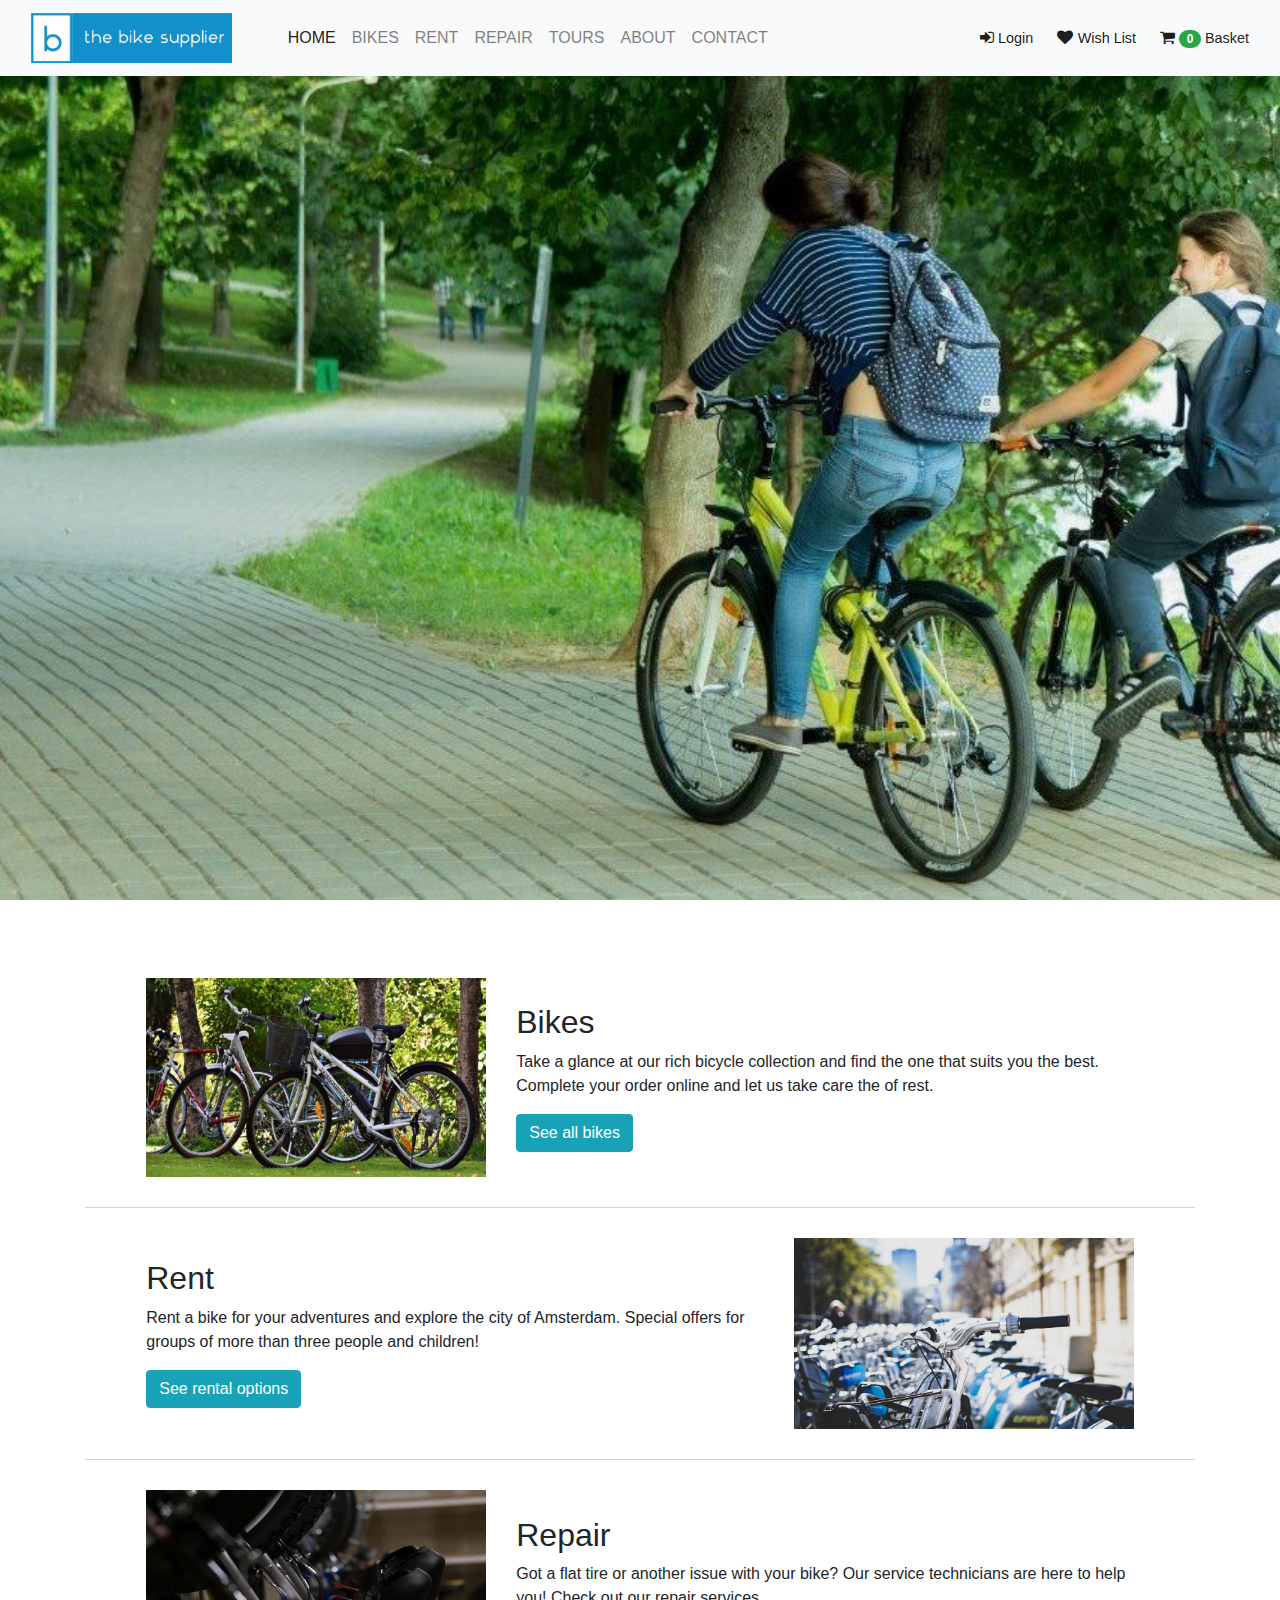
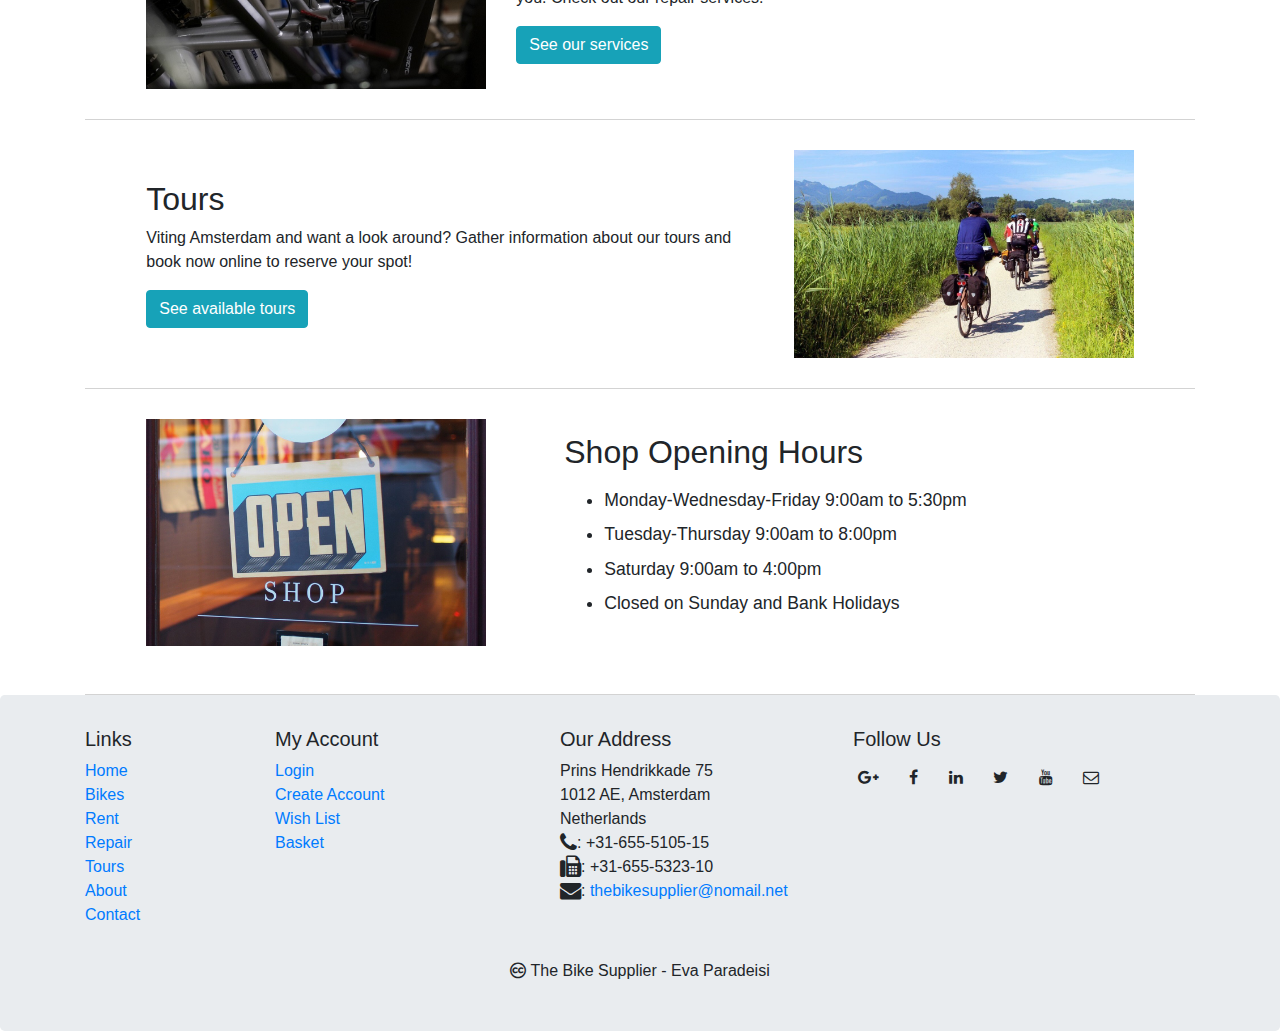
<file: index.html>
<!DOCTYPE html><html lang="en"><head><meta charset="utf-8"><meta name="viewport" content="width=device-width,initial-scale=1,shrink-to-fit=no"><meta http-equiv="x-ua-compatible" content="ie=edge"><title>The Bike Supplier</title><link rel="stylesheet" href="css/main.css"><link rel="apple-touch-icon" sizes="180x180" href="images/apple-touch-icon.png"><link rel="icon" type="image/png" sizes="32x32" href="images/favicon-32x32.png"><link rel="icon" type="image/png" sizes="16x16" href="images/favicon-16x16.png"><link rel="manifest" href="images/site.webmanifest"></head><body><nav class="navbar navbar-expand-md navbar-light bg-light fixed-top"><div class="container-fluid"><div class="nav navbar-header"><a class="navbar-brand mr-md-3 mr-lg-5" href="#"><img src="images/logo.png" height="50" width=""></a></div><button class="navbar-toggler" type="button" data-toggle="collapse" data-target="#Navbar"><span class="navbar-toggler-icon"></span></button><div class="collapse navbar-collapse" id="Navbar"><ul class="nav navbar-nav mr-auto"><li class="nav-item active"><a class="nav-link" href="#">HOME</a></li><li class="nav-item"><a class="nav-link" href="./bikes.html">BIKES</a></li><li class="nav-item"><a class="nav-link" href="./rent.html">RENT</a></li><li class="nav-item"><a class="nav-link" href="./repair.html">REPAIR</a></li><li class="nav-item"><a class="nav-link" href="./tours.html">TOURS</a></li><li class="nav-item"><a class="nav-link" href="./about.html">ABOUT</a></li><li class="nav-item"><a class="nav-link" href="./contact.html">CONTACT</a></li></ul><ul class="nav navbar-nav navbar-right"><li class="navbar-text mr-4"><a data-toggle="modal" href="" data-target="#loginModal"><span class="fa fa-sign-in"></span> <span class="small-text">Login</span></a></li><li class="navbar-text mr-4"><a data-toggle="modal" href="" data-target="#wishListModal"><span class="fa fa-heart"></span> <span class="small-text">Wish List</span></a></li><li class="navbar-text"><a data-toggle="modal" href="" data-target="#basketModal"><span class="fa fa-shopping-cart"></span> <span id="basketItems" class="badge badge-pill badge-success">0</span> <span class="small-text">Basket</span></a></li></ul></div></div></nav><div class="modal fade" id="loginModal" tabindex="-1" role="dialog" aria-labelledby="ModalLabel" aria-hidden="true"><div class="modal-dialog modal-dialog-centered" role="document"><div class="modal-content"><div class="modal-header text-center"><h4 class="modal-title">Login</h4><button type="button" class="close" data-dismiss="modal" aria-label="Close">&times</button></div><div class="modal-body"><form class="p-4" id="loginForm"><div class="form-group"><label class="sr-only" for="inputEmail">Email address</label> <input type="email" class="form-control" id="inputEmail" placeholder="Enter your email" required></div><div class="form-group"><label class="sr-only" for="inputPassword">Password</label> <input type="password" class="form-control" id="inputPassword" placeholder="Enter your password" required></div><button type="submit" class="btn btn-info btn-block btn-round mb-4">Login</button><div class="form-check"><label class="form-check-label"><input class="form-check-input" checked="checked" type="checkbox"> Remember me</label></div></form></div><div class="modal-footer"><div class="options text-right"><p class="pt-1">Not a member? <a href="./signup.html" class="blue-text">Sign Up</a></p></div><button type="button" class="btn btn-info ml-auto" data-dismiss="modal">Cancel</button></div></div></div></div><div class="modal fade" id="wishListModal" tabindex="-1" role="dialog" aria-labelledby="ModalLabel" aria-hidden="true"><div class="modal-dialog modal-dialog-centered" role="document"><div class="modal-content"><div class="modal-header text-center"><h4 class="modal-title">Wish List</h4><button type="button" class="close" data-dismiss="modal" aria-label="Close">&times</button></div><div class="modal-body"><p class="text-center lead mt-3">Login to add items to the Wish List</p></div><div class="modal-footer"><div class="options text-right"><p class="pt-1">Not a member? <a href="./signup.html" class="blue-text">Sign Up</a></p></div><button type="button" class="btn btn-info ml-auto" data-dismiss="modal">Cancel</button></div></div></div></div><div class="modal fade" id="basketModal" tabindex="-1" role="dialog" aria-labelledby="ModalLabel" aria-hidden="true"><div class="modal-dialog modal-dialog-centered modal-lg" role="document"><div class="modal-content"><div class="modal-header text-center"><h4 class="modal-title">Basket</h4><button type="button" class="close" data-dismiss="modal" aria-label="Close">&times</button></div><div class="modal-body"><form id="basketForm"><div class="table-responsive"><table class="table"><thead><tr><th scope="col">Item</th><th scope="col">Quantity</th><th scope="col"></th><th scope="col">Price</th></tr></thead><tbody></tbody><tfoot><tr><td colspan="3" class="text-right lead">Total</td><td class="lead">&euro; 0</td></tr></tfoot></table></div><div class="d-flex justify-content-center mt-5 mb-3"><button id="purchaseButton" type="submit" class="btn btn-info btn-lg mr-5">Purchase</button> <button class="btn btn-info btn-lg" data-dismiss="modal">Cancel</button></div></form></div></div></div></div><header class="index-header vh-100 mb-5"><div class="row"><div class="col-12"></div></div></header><div class="container"><div class="row row-content align-items-center d-flex justify-content-center"><div class="col-12 col-lg-4"><a href="./bikes.html"><img src="images/bicycles.jpg" class="img-fluid" alt="Bicycles"></a></div><div class="col-12 col-lg-7"><h2 class="mt-3 mt-lg-0">Bikes</h2><p>Take a glance at our rich bicycle collection and find the one that suits you the best. Complete your order online and let us take care the of rest.</p><a href="./bikes.html" class="btn btn-info">See all bikes</a></div></div><div class="row flex-row-reverse row-content align-items-center d-flex justify-content-center"><div class="col-12 col-lg-4"><a href="./rent.html"><img src="images/bikes1.jpg" class="img-fluid" alt="Many bicycles in a row"></a></div><div class="col-12 col-lg-7"><h2 class="mt-3 mt-lg-0">Rent</h2><p>Rent a bike for your adventures and explore the city of Amsterdam. Special offers for groups of more than three people and children!</p><a href="./rent.html" class="btn btn-info">See rental options</a></div></div><div class="row row-content align-items-center d-flex justify-content-center"><div class="col-12 col-lg-4"><a href="./repair.html"><img src="images/workshop.jpg" class="img-fluid" alt="A bicycle workshop"></a></div><div class="col-12 col-lg-7"><h2 class="mt-3 mt-lg-0">Repair</h2><p>Got a flat tire or another issue with your bike? Our service technicians are here to help you! Check out our repair services.</p><a href="./repair.html" class="btn btn-info">See our services</a></div></div><div class="row flex-row-reverse row-content align-items-center d-flex justify-content-center"><div class="col-12 col-lg-4"><a href="./tours.html"><img src="images/tour3.jpg" class="img-fluid" alt="People cycling"></a></div><div class="col-12 col-lg-7"><h2 class="mt-3 mt-lg-0">Tours</h2><p>Viting Amsterdam and want a look around? Gather information about our tours and book now online to reserve your spot!</p><a href="./tours.html" class="btn btn-info">See available tours</a></div></div><div class="row row-content align-items-center d-flex justify-content-center pb-5"><div class="col-12 col-lg-4"><img src="images/open.jpg" class="img-fluid" alt="Open shop"></div><div class="col-12 col-lg-7"><h2 class="mt-3 mt-lg-0 mb-3 ml-lg-5">Shop Opening Hours</h2><ul class="ml-lg-5 hours-list"><li class="mb-2">Monday-Wednesday-Friday 9:00am to 5:30pm</li><li class="mb-2">Tuesday-Thursday 9:00am to 8:00pm</li><li class="mb-2">Saturday 9:00am to 4:00pm</li><li class="mb-2">Closed on Sunday and Bank Holidays</li></ul></div></div></div><footer class="jumbotron"><div class="container"><div class="row"><div class="col-12 col-md-3 col-lg-2 mb-3"><div id="accordionOne" class="d-block d-md-none"><div class="card"><div class="card-header pb-1 pt-1" id="headingOne"><h5 class="mb-0"><button class="btn btn-link btn-block text-left" data-toggle="collapse" data-target="#collapseOne" aria-expanded="true" aria-controls="collapseOne">Links <i class="fa fa-caret-down"></i></button></h5></div><div id="collapseOne" class="collapse" aria-labelledby="headingOne" data-parent="#accordionOne"><ul class="list-group"><li class="list-group-item"><a href="#">Home</a></li><li class="list-group-item"><a href=".bikes.html">Bikes</a></li><li class="list-group-item"><a href="./rent.html">Rent</a></li><li class="list-group-item"><a href="./repair.html">Repair</a></li><li class="list-group-item"><a href="./tours.html">Tours</a></li><li class="list-group-item"><a href="./about.html">About</a></li><li class="list-group-item"><a href="./contact.html">Contact</a></li></ul></div></div></div><div class="d-none d-md-inline-block"><h5>Links</h5><ul class="list-unstyled"><li><a href="#">Home</a></li><li><a href="./bikes.html">Bikes</a></li><li><a href="./rent.html">Rent</a></li><li><a href="./repair.html">Repair</a></li><li><a href="./tours.html">Tours</a></li><li><a href="./about.html">About</a></li><li><a href="./contact.html">Contact</a></li></ul></div></div><div class="col-12 col-md-4 col-lg-3 mb-3"><div id="accordionTwo" class="d-block mb-3 d-md-none"><div class="card"><div class="card-header pb-1 pt-1" id="headingTwo"><h5 class="mb-0"><button class="btn btn-link btn-block text-left" data-toggle="collapse" data-target="#collapseTwo" aria-expanded="true" aria-controls="collapseTwo">My Account <i class="fa fa-caret-down"></i></button></h5></div><div id="collapseTwo" class="collapse" aria-labelledby="headingTwo" data-parent="#accordionTwo"><ul class="list-group"><li class="list-group-item"><a data-toggle="modal" href="#" data-target="#loginModal">Login</a></li><li class="list-group-item"><a href="./signup.html">Create Account</a></li><li class="list-group-item"><a data-toggle="modal" href="#" data-target="#wishListModal">Wish List</a></li><li class="list-group-item"><a data-toggle="modal" href="#" data-target="#basketModal">Basket</a></li></ul></div></div></div><div class="d-none d-md-inline-block"><h5>My Account</h5><ul class="list-unstyled"><li><a data-toggle="modal" href="#" data-target="#loginModal">Login</a></li><li><a href="./signup.html">Create Account</a></li><li><a data-toggle="modal" href="#" data-target="#wishListModal">Wish List</a></li><li><a data-toggle="modal" href="#" data-target="#basketModal">Basket</a></li></ul></div></div><div class="col-12 col-md-5 col-lg-3 mb-3"><h5>Our Address</h5><address>Prins Hendrikkade 75<br>1012 AE, Amsterdam<br>Netherlands<br><i class="fa fa-phone fa-lg"></i>: +31-655-5105-15<br><i class="fa fa-fax fa-lg"></i>: +31-655-5323-10<br><i class="fa fa-envelope fa-lg"></i>: <a href="mailto: thebikesupplier@nomail.net">thebikesupplier@nomail.net</a></address></div><div class="col-12 col-md-12 col-lg-4 mb-3"><div class="row justify-content-center"><div class="col-12 text-center text-lg-left ml-3"><h5>Follow Us</h5></div><div class="col-12 text-center text-lg-left"><a class="btn btn-social-icon btn-google-plus" href="http://google.com/+"><i class="fa fa-google-plus"></i></a> <a class="btn btn-social-icon btn-facebook" href="http://www.facebook.com/profile.php?id="><i class="fa fa-facebook"></i></a> <a class="btn btn-social-icon btn-linkedin" href="http://www.linkedin.com/in/"><i class="fa fa-linkedin"></i></a> <a class="btn btn-social-icon btn-twitter" href="http://twitter.com/"><i class="fa fa-twitter"></i></a> <a class="btn btn-social-icon btn-youtube" href="http://youtube.com/"><i class="fa fa-youtube"></i></a> <a class="btn btn-social-icon" href="mailto:"><i class="fa fa-envelope-o"></i></a></div></div></div></div><div class="row justify-content-center"><div class="col-auto"><p><i class="fa fa-creative-commons"></i> The Bike Supplier - Eva Paradeisi</p></div></div></div></footer><script src="js/main.js"></script></body></html>
</file>
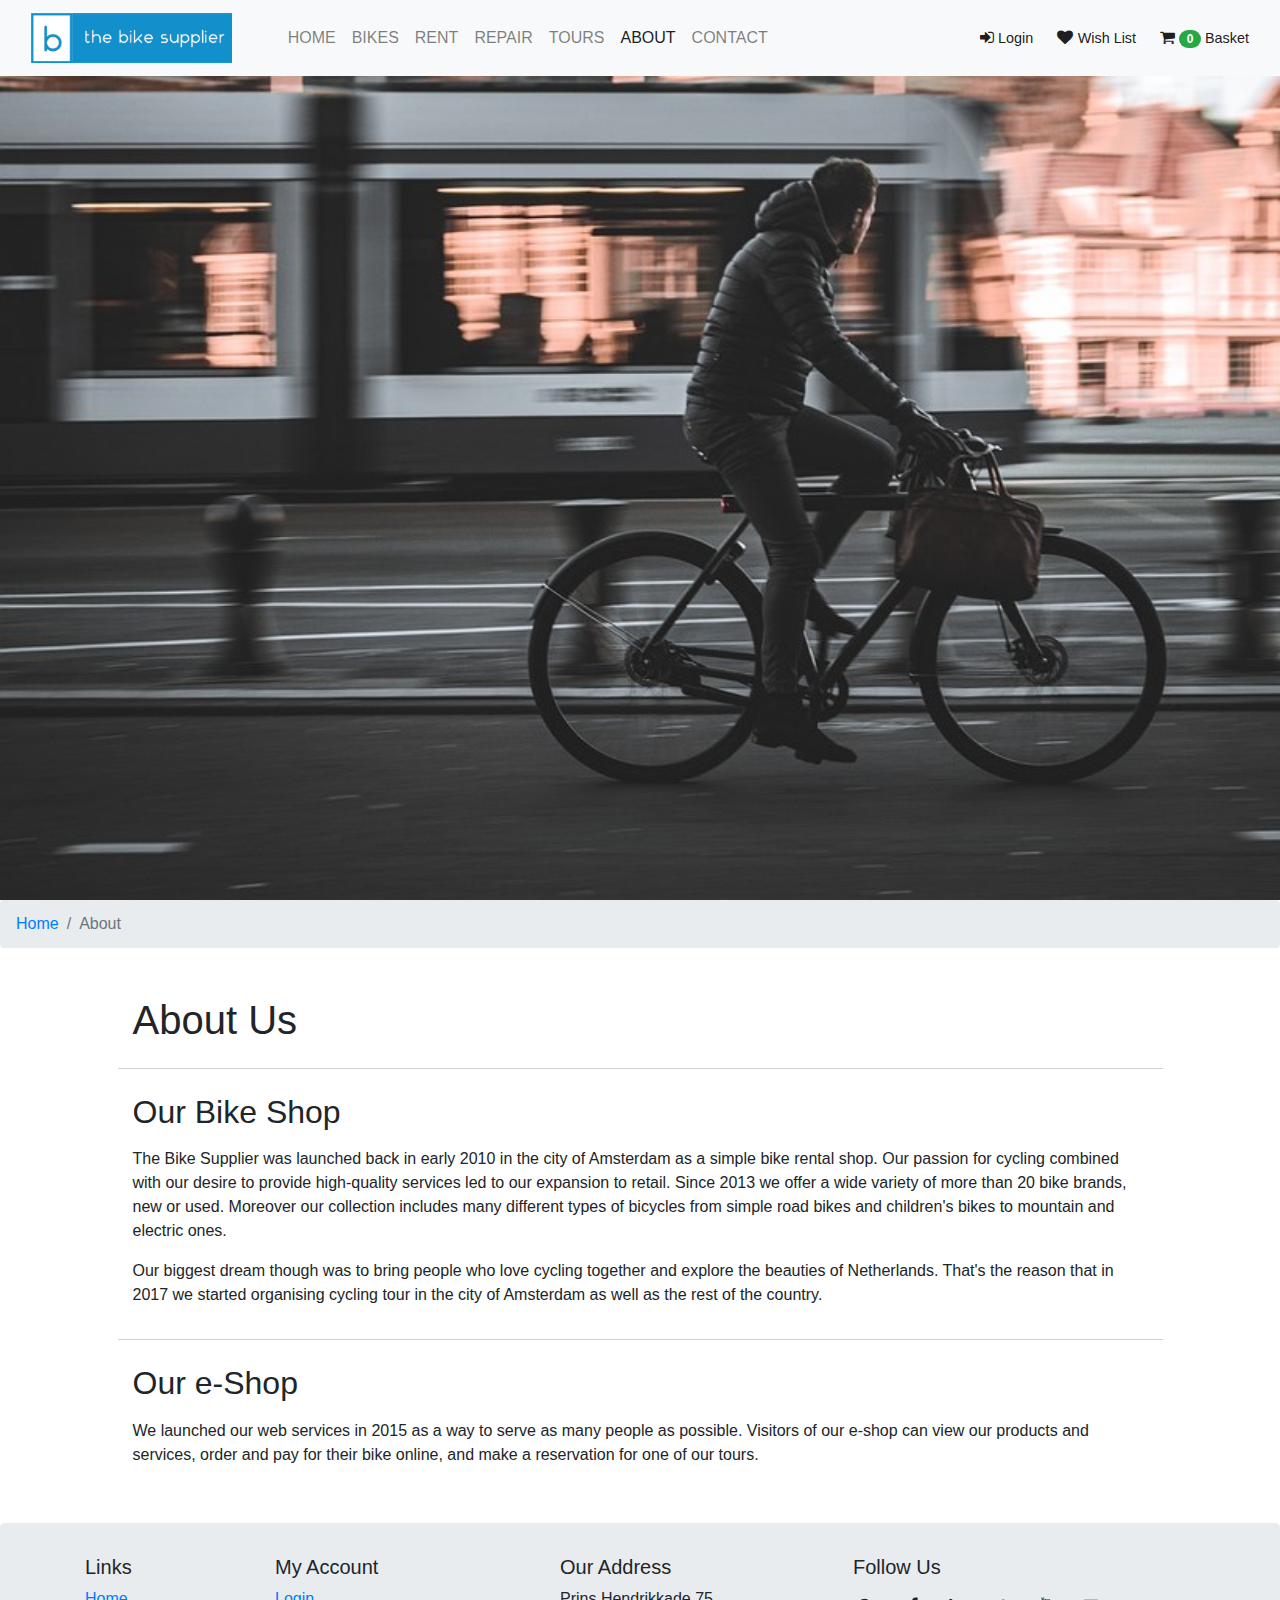
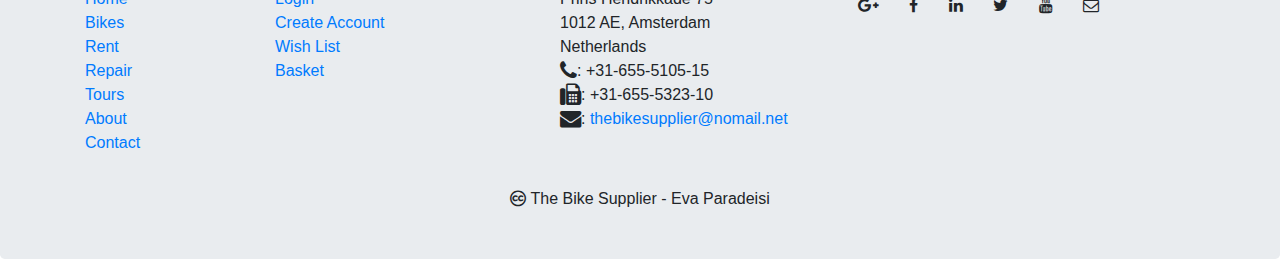
<file: about.html>
<!DOCTYPE html><html lang="en"><head><meta charset="utf-8"><meta name="viewport" content="width=device-width,initial-scale=1,shrink-to-fit=no"><meta http-equiv="x-ua-compatible" content="ie=edge"><title>The Bike Supplier</title><link rel="stylesheet" href="css/main.css"><link rel="apple-touch-icon" sizes="180x180" href="images/apple-touch-icon.png"><link rel="icon" type="image/png" sizes="32x32" href="images/favicon-32x32.png"><link rel="icon" type="image/png" sizes="16x16" href="images/favicon-16x16.png"><link rel="manifest" href="images/site.webmanifest"></head><body><nav class="navbar navbar-expand-md navbar-light bg-light fixed-top"><div class="container-fluid"><div class="nav navbar-header"><a class="navbar-brand mr-md-3 mr-lg-5" href="./index.html"><img src="images/logo.png" height="50" width=""></a></div><button class="navbar-toggler" type="button" data-toggle="collapse" data-target="#Navbar"><span class="navbar-toggler-icon"></span></button><div class="collapse navbar-collapse" id="Navbar"><ul class="nav navbar-nav mr-auto"><li class="nav-item"><a class="nav-link" href="./index.html">HOME</a></li><li class="nav-item"><a class="nav-link" href="./bikes.html">BIKES</a></li><li class="nav-item"><a class="nav-link" href="./rent.html">RENT</a></li><li class="nav-item"><a class="nav-link" href="./repair.html">REPAIR</a></li><li class="nav-item"><a class="nav-link" href="./tours.html">TOURS</a></li><li class="nav-item active"><a class="nav-link" href="#">ABOUT</a></li><li class="nav-item"><a class="nav-link" href="./contact.html">CONTACT</a></li></ul><ul class="nav navbar-nav navbar-right"><li class="navbar-text mr-4"><a data-toggle="modal" href="" data-target="#loginModal"><span class="fa fa-sign-in"></span> <span class="small-text">Login</span></a></li><li class="navbar-text mr-4"><a data-toggle="modal" href="" data-target="#wishListModal"><span class="fa fa-heart"></span> <span class="small-text">Wish List</span></a></li><li class="navbar-text"><a data-toggle="modal" href="" data-target="#basketModal"><span class="fa fa-shopping-cart"></span> <span id="basketItems" class="badge badge-pill badge-success">0</span> <span class="small-text">Basket</span></a></li></ul></div></div></nav><div class="modal fade" id="loginModal" tabindex="-1" role="dialog" aria-labelledby="ModalLabel" aria-hidden="true"><div class="modal-dialog modal-dialog-centered" role="document"><div class="modal-content"><div class="modal-header text-center"><h4 class="modal-title">Login</h4><button type="button" class="close" data-dismiss="modal" aria-label="Close">&times</button></div><div class="modal-body"><form class="p-4" id="loginForm"><div class="form-group"><label class="sr-only" for="inputEmail">Email address</label> <input type="email" class="form-control" id="inputEmail" placeholder="Enter your email" required></div><div class="form-group"><label class="sr-only" for="inputPassword">Password</label> <input type="password" class="form-control" id="inputPassword" placeholder="Enter your password" required></div><button type="submit" class="btn btn-info btn-block btn-round mb-4">Login</button><div class="form-check"><label class="form-check-label"><input class="form-check-input" checked="checked" type="checkbox"> Remember me</label></div></form></div><div class="modal-footer"><div class="options text-right"><p class="pt-1">Not a member? <a href="./signup.html" class="blue-text">Sign Up</a></p></div><button type="button" class="btn btn-info ml-auto" data-dismiss="modal">Cancel</button></div></div></div></div><div class="modal fade" id="wishListModal" tabindex="-1" role="dialog" aria-labelledby="ModalLabel" aria-hidden="true"><div class="modal-dialog modal-dialog-centered" role="document"><div class="modal-content"><div class="modal-header text-center"><h4 class="modal-title">Wish List</h4><button type="button" class="close" data-dismiss="modal" aria-label="Close">&times</button></div><div class="modal-body"><p class="text-center lead mt-3">Login to add items to the Wish List</p></div><div class="modal-footer"><div class="options text-right"><p class="pt-1">Not a member? <a href="./signup.html" class="blue-text">Sign Up</a></p></div><button type="button" class="btn btn-info ml-auto" data-dismiss="modal">Cancel</button></div></div></div></div><div class="modal fade" id="basketModal" tabindex="-1" role="dialog" aria-labelledby="ModalLabel" aria-hidden="true"><div class="modal-dialog modal-dialog-centered modal-lg" role="document"><div class="modal-content"><div class="modal-header text-center"><h4 class="modal-title">Basket</h4><button type="button" class="close" data-dismiss="modal" aria-label="Close">&times</button></div><div class="modal-body"><form id="basketForm"><div class="table-responsive"><table class="table"><thead><tr><th scope="col">Item</th><th scope="col">Quantity</th><th scope="col"></th><th scope="col">Price</th></tr></thead><tbody></tbody><tfoot><tr><td colspan="3" class="text-right lead">Total</td><td class="lead">&euro; 0</td></tr></tfoot></table></div><div class="d-flex justify-content-center mt-5 mb-3"><button id="purchaseButton" type="submit" class="btn btn-info btn-lg mr-5">Purchase</button> <button class="btn btn-info btn-lg" data-dismiss="modal">Cancel</button></div></form></div></div></div></div><header class="about-header vh-100"><div class="row"><div class="col-12"></div></div></header><nav aria-label="breadcrumb" class="mb-5"><ol class="breadcrumb"><li class="breadcrumb-item"><a href="./index.html">Home</a></li><li class="breadcrumb-item active" aria-current="page">About</li></ol></nav><div class="container"><div class="row d-flex justify-content-center mb-4"><div class="col-11 pb-3" style="border-bottom:1px solid #d3d3d3"><h1>About Us</h1></div></div><div class="row d-flex justify-content-center mb-4"><div class="col-11 pb-3" style="border-bottom:1px solid #d3d3d3"><h2 class="mb-3">Our Bike Shop</h2><p>The Bike Supplier was launched back in early 2010 in the city of Amsterdam as a simple bike rental shop. Our passion for cycling combined with our desire to provide high-quality services led to our expansion to retail. Since 2013 we offer a wide variety of more than 20 bike brands, new or used. Moreover our collection includes many different types of bicycles from simple road bikes and children's bikes to mountain and electric ones.</p><p>Our biggest dream though was to bring people who love cycling together and explore the beauties of Netherlands. That's the reason that in 2017 we started organising cycling tour in the city of Amsterdam as well as the rest of the country.</p></div></div><div class="row d-flex justify-content-center mb-4"><div class="col-11 pb-3"><h2 class="mb-3">Our e-Shop</h2><p>We launched our web services in 2015 as a way to serve as many people as possible. Visitors of our e-shop can view our products and services, order and pay for their bike online, and make a reservation for one of our tours.</p></div></div></div><footer class="jumbotron"><div class="container"><div class="row"><div class="col-12 col-md-3 col-lg-2 mb-3"><div id="accordionOne" class="d-block d-md-none"><div class="card"><div class="card-header pb-1 pt-1" id="headingOne"><h5 class="mb-0"><button class="btn btn-link btn-block text-left" data-toggle="collapse" data-target="#collapseOne" aria-expanded="true" aria-controls="collapseOne">Links <i class="fa fa-caret-down"></i></button></h5></div><div id="collapseOne" class="collapse" aria-labelledby="headingOne" data-parent="#accordionOne"><ul class="list-group"><li class="list-group-item"><a href="./index.html">Home</a></li><li class="list-group-item"><a href=".bikes.html">Bikes</a></li><li class="list-group-item"><a href="./rent.html">Rent</a></li><li class="list-group-item"><a href="./repair.html">Repair</a></li><li class="list-group-item"><a href="./tours.html">Tours</a></li><li class="list-group-item"><a href="#">About</a></li><li class="list-group-item"><a href="./contact.html">Contact</a></li></ul></div></div></div><div class="d-none d-md-inline-block"><h5>Links</h5><ul class="list-unstyled"><li><a href="./index.html">Home</a></li><li><a href="./bikes.html">Bikes</a></li><li><a href="./rent.html">Rent</a></li><li><a href="./repair.html">Repair</a></li><li><a href="./tours.html">Tours</a></li><li><a href="#">About</a></li><li><a href="./contact.html">Contact</a></li></ul></div></div><div class="col-12 col-md-4 col-lg-3 mb-3"><div id="accordionTwo" class="d-block mb-3 d-md-none"><div class="card"><div class="card-header pb-1 pt-1" id="headingTwo"><h5 class="mb-0"><button class="btn btn-link btn-block text-left" data-toggle="collapse" data-target="#collapseTwo" aria-expanded="true" aria-controls="collapseTwo">My Account <i class="fa fa-caret-down"></i></button></h5></div><div id="collapseTwo" class="collapse" aria-labelledby="headingTwo" data-parent="#accordionTwo"><ul class="list-group"><li class="list-group-item"><a data-toggle="modal" href="#" data-target="#loginModal">Login</a></li><li class="list-group-item"><a href="./signup.html">Create Account</a></li><li class="list-group-item"><a data-toggle="modal" href="#" data-target="#wishListModal">Wish List</a></li><li class="list-group-item"><a data-toggle="modal" href="#" data-target="#basketModal">Basket</a></li></ul></div></div></div><div class="d-none d-md-inline-block"><h5>My Account</h5><ul class="list-unstyled"><li><a data-toggle="modal" href="#" data-target="#loginModal">Login</a></li><li><a href="./signup.html">Create Account</a></li><li><a data-toggle="modal" href="#" data-target="#wishListModal">Wish List</a></li><li><a data-toggle="modal" href="#" data-target="#basketModal">Basket</a></li></ul></div></div><div class="col-12 col-md-5 col-lg-3 mb-3"><h5>Our Address</h5><address>Prins Hendrikkade 75<br>1012 AE, Amsterdam<br>Netherlands<br><i class="fa fa-phone fa-lg"></i>: +31-655-5105-15<br><i class="fa fa-fax fa-lg"></i>: +31-655-5323-10<br><i class="fa fa-envelope fa-lg"></i>: <a href="mailto: thebikesupplier@nomail.net">thebikesupplier@nomail.net</a></address></div><div class="col-12 col-md-12 col-lg-4 mb-3"><div class="row justify-content-center"><div class="col-12 text-center text-lg-left ml-3"><h5>Follow Us</h5></div><div class="col-12 text-center text-lg-left"><a class="btn btn-social-icon btn-google-plus" href="http://google.com/+"><i class="fa fa-google-plus"></i></a> <a class="btn btn-social-icon btn-facebook" href="http://www.facebook.com/profile.php?id="><i class="fa fa-facebook"></i></a> <a class="btn btn-social-icon btn-linkedin" href="http://www.linkedin.com/in/"><i class="fa fa-linkedin"></i></a> <a class="btn btn-social-icon btn-twitter" href="http://twitter.com/"><i class="fa fa-twitter"></i></a> <a class="btn btn-social-icon btn-youtube" href="http://youtube.com/"><i class="fa fa-youtube"></i></a> <a class="btn btn-social-icon" href="mailto:"><i class="fa fa-envelope-o"></i></a></div></div></div></div><div class="row justify-content-center"><div class="col-auto"><p><i class="fa fa-creative-commons"></i> The Bike Supplier - Eva Paradeisi</p></div></div></div></footer><script src="js/main.js"></script></body></html>
</file>
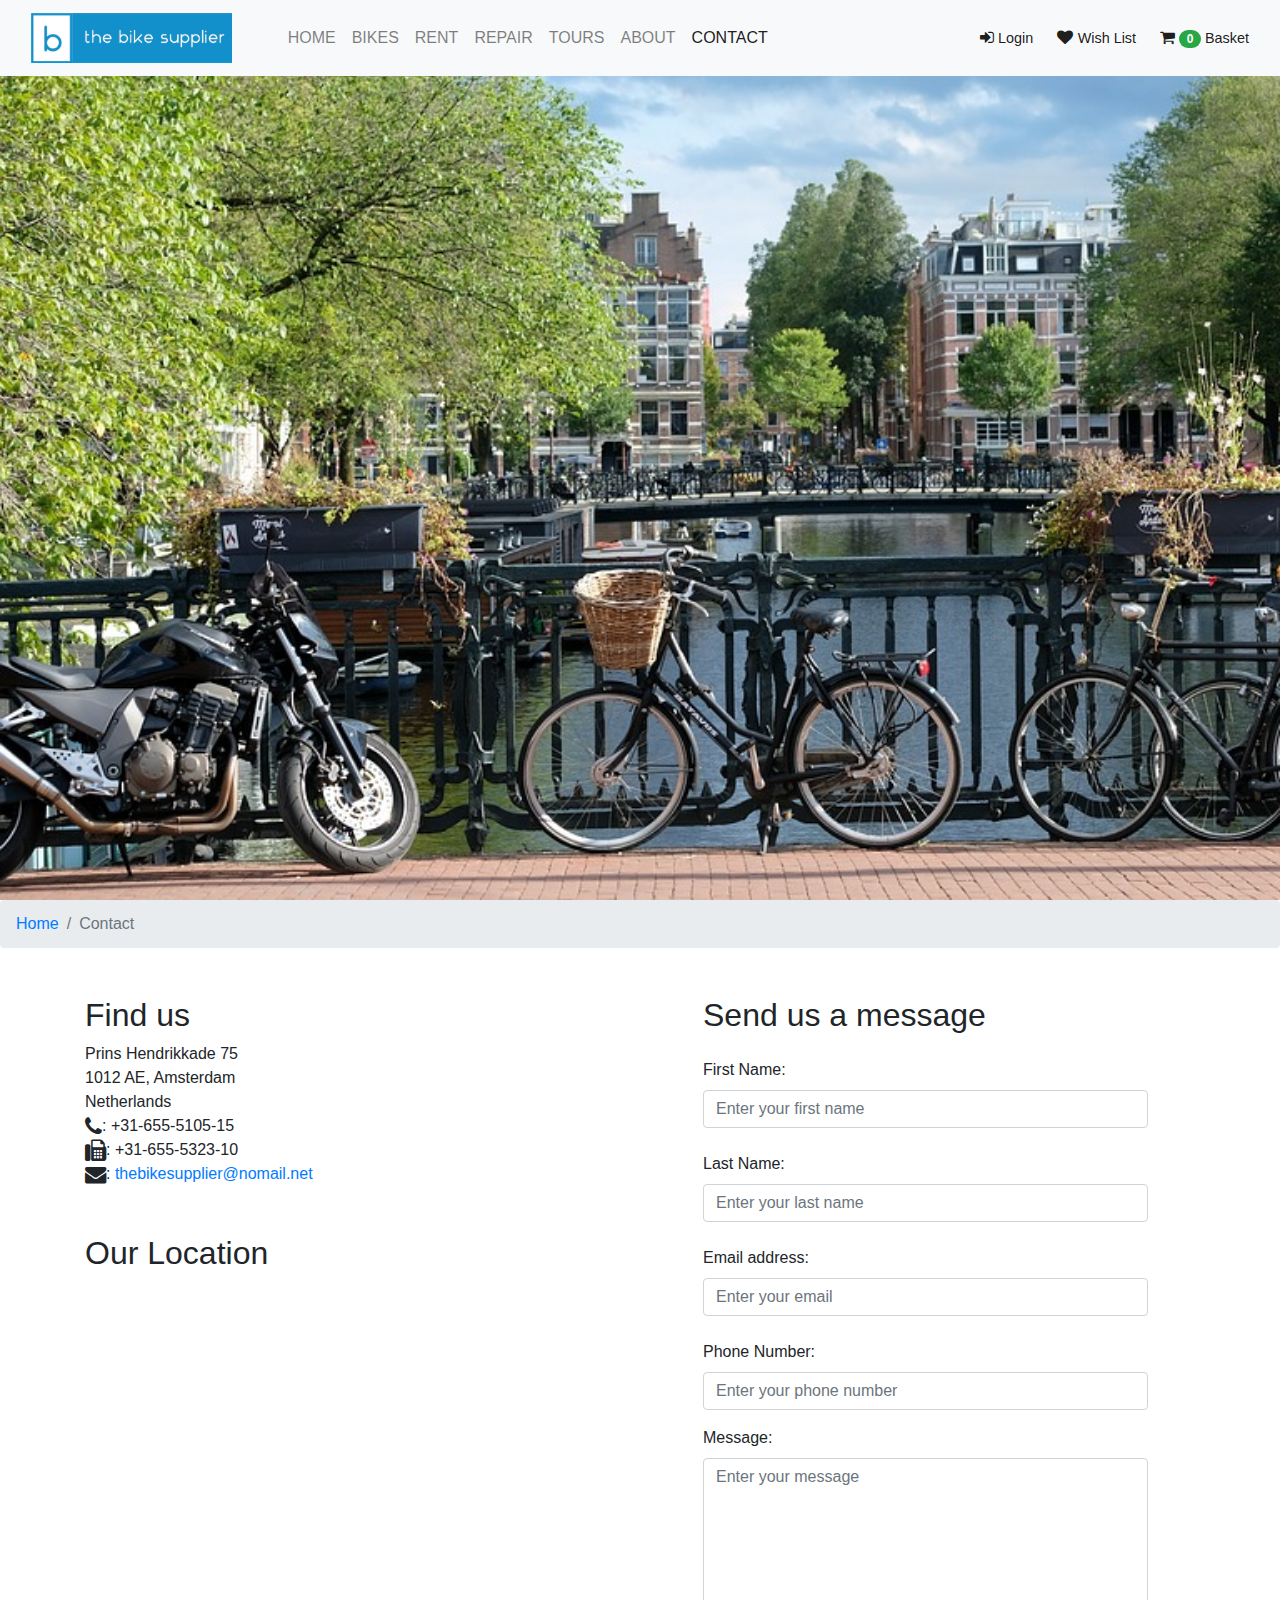
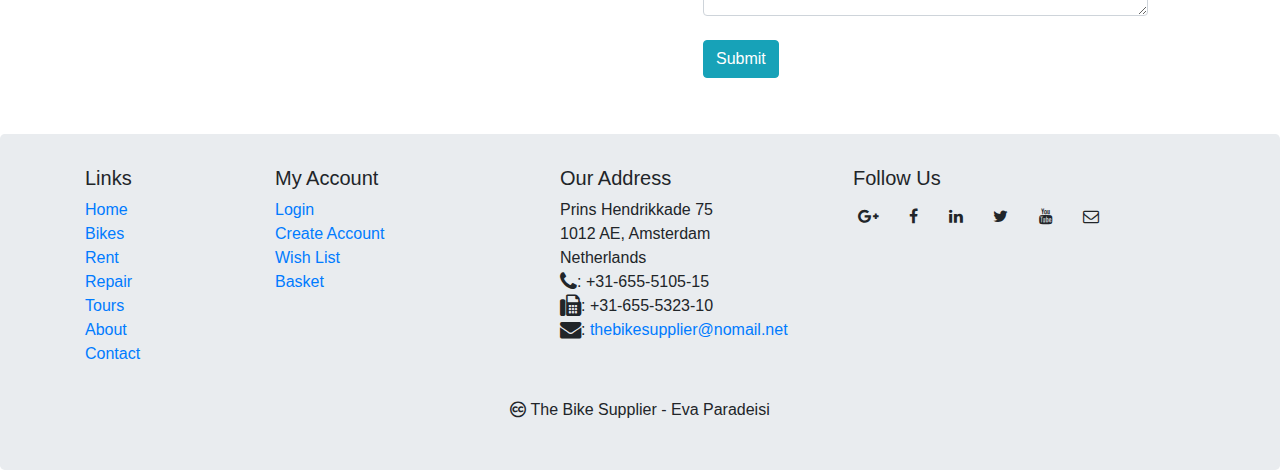
<file: contact.html>
<!DOCTYPE html><html lang="en"><head><meta charset="utf-8"><meta name="viewport" content="width=device-width,initial-scale=1,shrink-to-fit=no"><meta http-equiv="x-ua-compatible" content="ie=edge"><title>The Bike Supplier</title><link rel="stylesheet" href="css/main.css"><link rel="apple-touch-icon" sizes="180x180" href="images/apple-touch-icon.png"><link rel="icon" type="image/png" sizes="32x32" href="images/favicon-32x32.png"><link rel="icon" type="image/png" sizes="16x16" href="images/favicon-16x16.png"><link rel="manifest" href="images/site.webmanifest"></head><body><nav class="navbar navbar-expand-md navbar-light bg-light fixed-top"><div class="container-fluid"><div class="nav navbar-header"><a class="navbar-brand mr-md-3 mr-lg-5" href="./index.html"><img src="images/logo.png" height="50" alt="Shop logo"></a></div><button class="navbar-toggler" type="button" data-toggle="collapse" data-target="#Navbar"><span class="navbar-toggler-icon"></span></button><div class="collapse navbar-collapse" id="Navbar"><ul class="nav navbar-nav mr-auto"><li class="nav-item"><a class="nav-link" href="./index.html">HOME</a></li><li class="nav-item"><a class="nav-link" href="./bikes.html">BIKES</a></li><li class="nav-item"><a class="nav-link" href="./rent.html">RENT</a></li><li class="nav-item"><a class="nav-link" href="./repair.html">REPAIR</a></li><li class="nav-item"><a class="nav-link" href="./tours.html">TOURS</a></li><li class="nav-item"><a class="nav-link" href="./about.html">ABOUT</a></li><li class="nav-item active"><a class="nav-link" href="#">CONTACT</a></li></ul><ul class="nav navbar-nav navbar-right"><li class="navbar-text mr-4"><a data-toggle="modal" href="" data-target="#loginModal"><span class="fa fa-sign-in"></span> <span class="small-text">Login</span></a></li><li class="navbar-text mr-4"><a data-toggle="modal" href="" data-target="#wishListModal"><span class="fa fa-heart"></span> <span class="small-text">Wish List</span></a></li><li class="navbar-text"><a data-toggle="modal" href="" data-target="#basketModal"><span class="fa fa-shopping-cart"></span> <span id="basketItems" class="badge badge-pill badge-success">0</span> <span class="small-text">Basket</span></a></li></ul></div></div></nav><div class="modal fade" id="loginModal" tabindex="-1" role="dialog" aria-hidden="true"><div class="modal-dialog modal-dialog-centered" role="document"><div class="modal-content"><div class="modal-header text-center"><h4 class="modal-title">Login</h4><button type="button" class="close" data-dismiss="modal" aria-label="Close">&times;</button></div><div class="modal-body"><form class="p-4" id="loginForm"><div class="form-group"><label class="sr-only" for="inputEmail">Email address</label> <input type="email" class="form-control" id="inputEmail" placeholder="Enter your email" required></div><div class="form-group"><label class="sr-only" for="inputPassword">Password</label> <input type="password" class="form-control" id="inputPassword" placeholder="Enter your password" required></div><button type="submit" class="btn btn-info btn-block btn-round mb-4">Login</button><div class="form-check"><label class="form-check-label"><input class="form-check-input" checked="checked" type="checkbox"> Remember me</label></div></form></div><div class="modal-footer"><div class="options text-right"><p class="pt-1">Not a member? <a href="./signup.html" class="blue-text">Sign Up</a></p></div><button type="button" class="btn btn-info ml-auto" data-dismiss="modal">Cancel</button></div></div></div></div><div class="modal fade" id="wishListModal" tabindex="-1" role="dialog" aria-hidden="true"><div class="modal-dialog modal-dialog-centered" role="document"><div class="modal-content"><div class="modal-header text-center"><h4 class="modal-title">Wish List</h4><button type="button" class="close" data-dismiss="modal" aria-label="Close">&times;</button></div><div class="modal-body"><p class="text-center lead mt-3">Login to add items to the Wish List</p></div><div class="modal-footer"><div class="options text-right"><p class="pt-1">Not a member? <a href="./signup.html" class="blue-text">Sign Up</a></p></div><button type="button" class="btn btn-info ml-auto" data-dismiss="modal">Cancel</button></div></div></div></div><div class="modal fade" id="basketModal" tabindex="-1" role="dialog" aria-hidden="true"><div class="modal-dialog modal-dialog-centered modal-lg" role="document"><div class="modal-content"><div class="modal-header text-center"><h4 class="modal-title">Basket</h4><button type="button" class="close" data-dismiss="modal" aria-label="Close">&times;</button></div><div class="modal-body"><form id="basketForm"><div class="table-responsive"><table class="table"><thead><tr><th scope="col">Item</th><th scope="col">Quantity</th><th scope="col"></th><th scope="col">Price</th></tr></thead><tbody></tbody><tfoot><tr><td colspan="3" class="text-right lead">Total</td><td class="lead">&euro; 0</td></tr></tfoot></table></div><div class="d-flex justify-content-center mt-5 mb-3"><button id="purchaseButton" type="submit" class="btn btn-info btn-lg mr-5">Purchase</button> <button class="btn btn-info btn-lg" data-dismiss="modal">Cancel</button></div></form></div></div></div></div><header class="contact-header vh-100"><div class="row"><div class="col-12"></div></div></header><nav aria-label="breadcrumb" class="mb-5"><ol class="breadcrumb"><li class="breadcrumb-item"><a href="./index.html">Home</a></li><li class="breadcrumb-item active" aria-current="page">Contact</li></ol></nav><div class="container"><div class="row"><div class="col-md-12 col-lg-6 mb-5 mr-lg-5"><h2>Find us</h2><address class="mb-5">Prins Hendrikkade 75<br>1012 AE, Amsterdam<br>Netherlands<br><i class="fa fa-phone fa-lg"></i>: +31-655-5105-15<br><i class="fa fa-fax fa-lg"></i>: +31-655-5323-10<br><i class="fa fa-envelope fa-lg"></i>: <a href="mailto:thebikesupplier@nomail.net">thebikesupplier@nomail.net</a></address><h2>Our Location</h2><div class="embed-responsive embed-responsive-4by3"><iframe class="embed-responsive-item" src="https://www.google.com/maps/embed?pb=!1m18!1m12!1m3!1d304.4545963457271!2d4.900827665048379!3d52.377005976176086!2m3!1f0!2f0!3f0!3m2!1i1024!2i768!4f13.1!3m3!1m2!1s0x47c609b9da42bf29%3A0xa0cf8f157432e289!2zUHJpbnMgSGVuZHJpa2thZGUgNzUsIDEwMTIgQUUgQW1zdGVyZGFtLCDOn867zrvOsc69zrTOr86x!5e0!3m2!1sel!2suk!4v1607178502858!5m2!1sel!2suk" allowfullscreen="" aria-hidden="false" tabindex="0"></iframe></div></div><div class="col-md-12 col-lg-5"><h2 class="mb-4">Send us a message</h2><form id="contactForm" onsubmit='alert("Your information has been sent!")'><div class="form-group mb-4"><label for="fname">First Name:</label> <input type="text" class="form-control" id="fname" aria-describedby="fname" placeholder="Enter your first name" required></div><div class="form-group mb-4"><label for="lname">Last Name:</label> <input type="text" class="form-control" id="lname" aria-describedby="lname" placeholder="Enter your last name" required></div><div class="form-group mb-4"><label for="email">Email address:</label> <input type="email" class="form-control" id="email" aria-describedby="email" placeholder="Enter your email" required></div><div class="form-group"><label for="phone">Phone Number:</label> <input type="tel" class="form-control" id="phone" aria-describedby="phone" placeholder="Enter your phone number"></div><div class="form-group mb-4"><label for="message">Message:</label> <textarea class="form-control" id="message" rows="6" minlength="4" placeholder="Enter your message" required></textarea></div><button type="submit" class="btn btn-info mb-5">Submit</button></form></div></div></div><footer class="jumbotron"><div class="container"><div class="row"><div class="col-12 col-md-3 col-lg-2 mb-3"><div id="accordionOne" class="d-block d-md-none"><div class="card"><div class="card-header pb-1 pt-1" id="headingOne"><h5 class="mb-0"><button class="btn btn-link btn-block text-left" data-toggle="collapse" data-target="#collapseOne" aria-expanded="true" aria-controls="collapseOne">Links <i class="fa fa-caret-down"></i></button></h5></div><div id="collapseOne" class="collapse" aria-labelledby="headingOne" data-parent="#accordionOne"><ul class="list-group"><li class="list-group-item"><a href="./index.html">Home</a></li><li class="list-group-item"><a href=".bikes.html">Bikes</a></li><li class="list-group-item"><a href="./rent.html">Rent</a></li><li class="list-group-item"><a href="./repair.html">Repair</a></li><li class="list-group-item"><a href="./tours.html">Tours</a></li><li class="list-group-item"><a href="./about.html">About</a></li><li class="list-group-item"><a href="#">Contact</a></li></ul></div></div></div><div class="d-none d-md-inline-block"><h5>Links</h5><ul class="list-unstyled"><li><a href="./index.html">Home</a></li><li><a href="./bikes.html">Bikes</a></li><li><a href="./rent.html">Rent</a></li><li><a href="./repair.html">Repair</a></li><li><a href="./tours.html">Tours</a></li><li><a href="./about.html">About</a></li><li><a href="#">Contact</a></li></ul></div></div><div class="col-12 col-md-4 col-lg-3 mb-3"><div id="accordionTwo" class="d-block mb-3 d-md-none"><div class="card"><div class="card-header pb-1 pt-1" id="headingTwo"><h5 class="mb-0"><button class="btn btn-link btn-block text-left" data-toggle="collapse" data-target="#collapseTwo" aria-expanded="true" aria-controls="collapseTwo">My Account <i class="fa fa-caret-down"></i></button></h5></div><div id="collapseTwo" class="collapse" aria-labelledby="headingTwo" data-parent="#accordionTwo"><ul class="list-group"><li class="list-group-item"><a data-toggle="modal" href="#" data-target="#loginModal">Login</a></li><li class="list-group-item"><a href="./signup.html">Create Account</a></li><li class="list-group-item"><a data-toggle="modal" href="#" data-target="#wishListModal">Wish List</a></li><li class="list-group-item"><a data-toggle="modal" href="#" data-target="#basketModal">Basket</a></li></ul></div></div></div><div class="d-none d-md-inline-block"><h5>My Account</h5><ul class="list-unstyled"><li><a data-toggle="modal" href="#" data-target="#loginModal">Login</a></li><li><a href="./signup.html">Create Account</a></li><li><a data-toggle="modal" href="#" data-target="#wishListModal">Wish List</a></li><li><a data-toggle="modal" href="#" data-target="#basketModal">Basket</a></li></ul></div></div><div class="col-12 col-md-5 col-lg-3 mb-3"><h5>Our Address</h5><address>Prins Hendrikkade 75<br>1012 AE, Amsterdam<br>Netherlands<br><i class="fa fa-phone fa-lg"></i>: +31-655-5105-15<br><i class="fa fa-fax fa-lg"></i>: +31-655-5323-10<br><i class="fa fa-envelope fa-lg"></i>: <a href="mailto:thebikesupplier@nomail.net">thebikesupplier@nomail.net</a></address></div><div class="col-12 col-md-12 col-lg-4 mb-3"><div class="row justify-content-center"><div class="col-12 text-center text-lg-left ml-3"><h5>Follow Us</h5></div><div class="col-12 text-center text-lg-left"><a class="btn btn-social-icon btn-google-plus" href="http://google.com/+"><i class="fa fa-google-plus"></i></a> <a class="btn btn-social-icon btn-facebook" href="http://www.facebook.com/profile.php?id="><i class="fa fa-facebook"></i></a> <a class="btn btn-social-icon btn-linkedin" href="http://www.linkedin.com/in/"><i class="fa fa-linkedin"></i></a> <a class="btn btn-social-icon btn-twitter" href="http://twitter.com/"><i class="fa fa-twitter"></i></a> <a class="btn btn-social-icon btn-youtube" href="http://youtube.com/"><i class="fa fa-youtube"></i></a> <a class="btn btn-social-icon" href="mailto:"><i class="fa fa-envelope-o"></i></a></div></div></div></div><div class="row justify-content-center"><div class="col-auto"><p><i class="fa fa-creative-commons"></i> The Bike Supplier - Eva Paradeisi</p></div></div></div></footer><script src="js/main.js"></script></body></html>
</file>
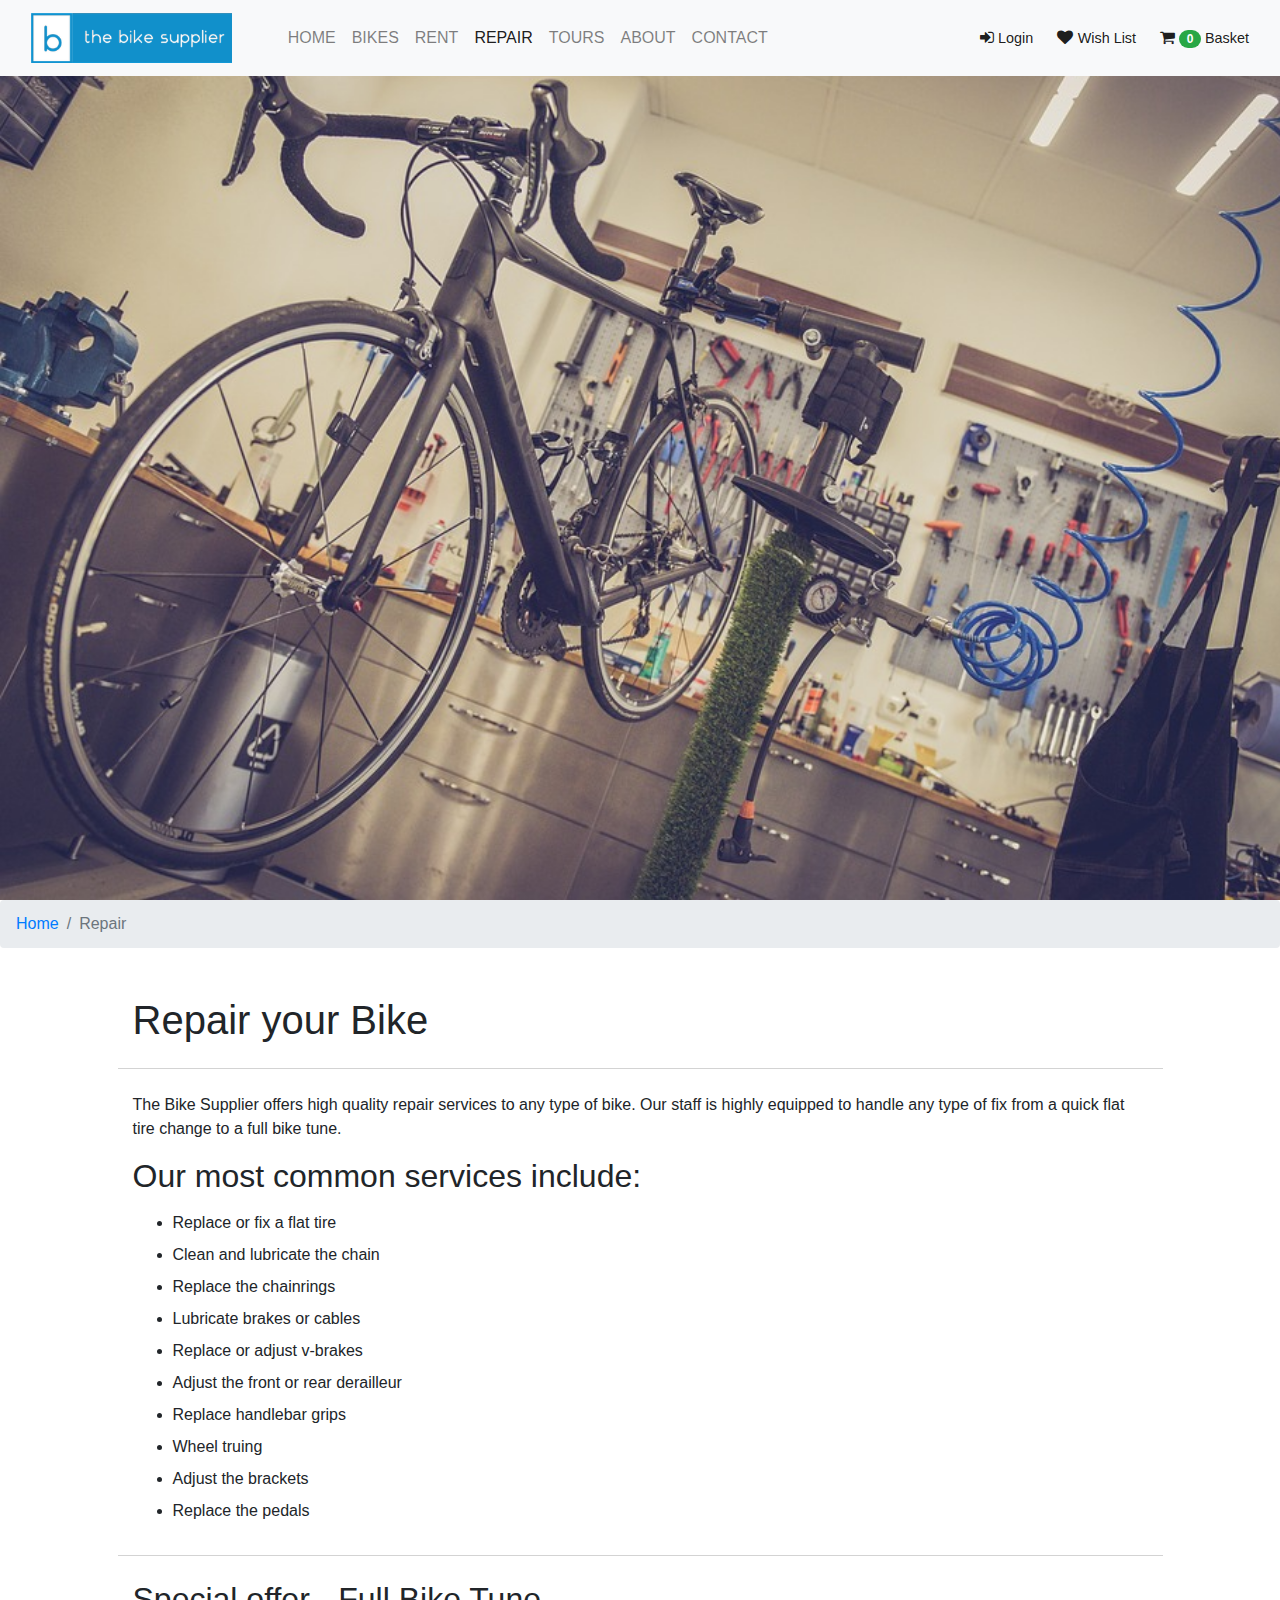
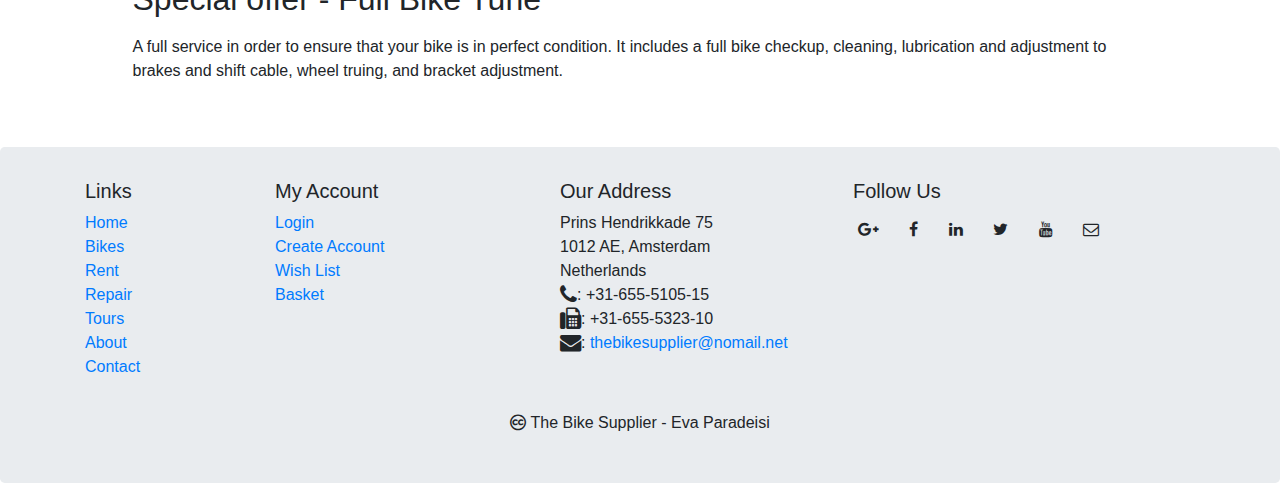
<file: repair.html>
<!DOCTYPE html><html lang="en"><head><meta charset="utf-8"><meta name="viewport" content="width=device-width,initial-scale=1,shrink-to-fit=no"><meta http-equiv="x-ua-compatible" content="ie=edge"><title>The Bike Supplier</title><link rel="stylesheet" href="css/main.css"><link rel="apple-touch-icon" sizes="180x180" href="images/apple-touch-icon.png"><link rel="icon" type="image/png" sizes="32x32" href="images/favicon-32x32.png"><link rel="icon" type="image/png" sizes="16x16" href="images/favicon-16x16.png"><link rel="manifest" href="images/site.webmanifest"></head><body><nav class="navbar navbar-expand-md navbar-light bg-light fixed-top"><div class="container-fluid"><div class="nav navbar-header"><a class="navbar-brand mr-md-3 mr-lg-5" href="./index.html"><img src="images/logo.png" height="50" alt="Shop logo"></a></div><button class="navbar-toggler" type="button" data-toggle="collapse" data-target="#Navbar"><span class="navbar-toggler-icon"></span></button><div class="collapse navbar-collapse" id="Navbar"><ul class="nav navbar-nav mr-auto"><li class="nav-item"><a class="nav-link" href="./index.html">HOME</a></li><li class="nav-item"><a class="nav-link" href="./bikes.html">BIKES</a></li><li class="nav-item"><a class="nav-link" href="./rent.html">RENT</a></li><li class="nav-item active"><a class="nav-link" href="#">REPAIR</a></li><li class="nav-item"><a class="nav-link" href="./tours.html">TOURS</a></li><li class="nav-item"><a class="nav-link" href="./about.html">ABOUT</a></li><li class="nav-item"><a class="nav-link" href="./contact.html">CONTACT</a></li></ul><ul class="nav navbar-nav navbar-right"><li class="navbar-text mr-4"><a data-toggle="modal" href="" data-target="#loginModal"><span class="fa fa-sign-in"></span> <span class="small-text">Login</span></a></li><li class="navbar-text mr-4"><a data-toggle="modal" href="" data-target="#wishListModal"><span class="fa fa-heart"></span> <span class="small-text">Wish List</span></a></li><li class="navbar-text"><a data-toggle="modal" href="" data-target="#basketModal"><span class="fa fa-shopping-cart"></span> <span id="basketItems" class="badge badge-pill badge-success">0</span> <span class="small-text">Basket</span></a></li></ul></div></div></nav><div class="modal fade" id="loginModal" tabindex="-1" role="dialog" aria-hidden="true"><div class="modal-dialog modal-dialog-centered" role="document"><div class="modal-content"><div class="modal-header text-center"><h4 class="modal-title">Login</h4><button type="button" class="close" data-dismiss="modal" aria-label="Close">&times;</button></div><div class="modal-body"><form class="p-4" id="loginForm"><div class="form-group"><label class="sr-only" for="inputEmail">Email address</label> <input type="email" class="form-control" id="inputEmail" placeholder="Enter your email" required></div><div class="form-group"><label class="sr-only" for="inputPassword">Password</label> <input type="password" class="form-control" id="inputPassword" placeholder="Enter your password" required></div><button type="submit" class="btn btn-info btn-block btn-round mb-4">Login</button><div class="form-check"><label class="form-check-label"><input class="form-check-input" checked="checked" type="checkbox"> Remember me</label></div></form></div><div class="modal-footer"><div class="options text-right"><p class="pt-1">Not a member? <a href="./signup.html" class="blue-text">Sign Up</a></p></div><button type="button" class="btn btn-info ml-auto" data-dismiss="modal">Cancel</button></div></div></div></div><div class="modal fade" id="wishListModal" tabindex="-1" role="dialog" aria-hidden="true"><div class="modal-dialog modal-dialog-centered" role="document"><div class="modal-content"><div class="modal-header text-center"><h4 class="modal-title">Wish List</h4><button type="button" class="close" data-dismiss="modal" aria-label="Close">&times;</button></div><div class="modal-body"><p class="text-center lead mt-3">Login to add items to the Wish List</p></div><div class="modal-footer"><div class="options text-right"><p class="pt-1">Not a member? <a href="./signup.html" class="blue-text">Sign Up</a></p></div><button type="button" class="btn btn-info ml-auto" data-dismiss="modal">Cancel</button></div></div></div></div><div class="modal fade" id="basketModal" tabindex="-1" role="dialog" aria-hidden="true"><div class="modal-dialog modal-dialog-centered modal-lg" role="document"><div class="modal-content"><div class="modal-header text-center"><h4 class="modal-title">Basket</h4><button type="button" class="close" data-dismiss="modal" aria-label="Close">&times;</button></div><div class="modal-body"><form id="basketForm"><div class="table-responsive"><table class="table"><thead><tr><th scope="col">Item</th><th scope="col">Quantity</th><th scope="col"></th><th scope="col">Price</th></tr></thead><tbody></tbody><tfoot><tr><td colspan="3" class="text-right lead">Total</td><td class="lead">&euro; 0</td></tr></tfoot></table></div><div class="d-flex justify-content-center mt-5 mb-3"><button id="purchaseButton" type="submit" class="btn btn-info btn-lg mr-5">Purchase</button> <button class="btn btn-info btn-lg" data-dismiss="modal">Cancel</button></div></form></div></div></div></div><header class="repair-header vh-100"><div class="row"><div class="col-12"></div></div></header><nav aria-label="breadcrumb" class="mb-5"><ol class="breadcrumb"><li class="breadcrumb-item"><a href="./index.html">Home</a></li><li class="breadcrumb-item active" aria-current="page">Repair</li></ol></nav><div class="container"><div class="row d-flex justify-content-center mb-4"><div class="col-11 pb-3" style="border-bottom:1px solid #d3d3d3"><h1>Repair your Bike</h1></div></div><div class="row d-flex justify-content-center mb-4"><div class="col-11 pb-3" style="border-bottom:1px solid #d3d3d3"><p>The Bike Supplier offers high quality repair services to any type of bike. Our staff is highly equipped to handle any type of fix from a quick flat tire change to a full bike tune.</p><h2 class="mb-3">Our most common services include:</h2><ul><li class="mb-2">Replace or fix a flat tire</li><li class="mb-2">Clean and lubricate the chain</li><li class="mb-2">Replace the chainrings</li><li class="mb-2">Lubricate brakes or cables</li><li class="mb-2">Replace or adjust v-brakes</li><li class="mb-2">Adjust the front or rear derailleur</li><li class="mb-2">Replace handlebar grips</li><li class="mb-2">Wheel truing</li><li class="mb-2">Adjust the brackets</li><li class="mb-2">Replace the pedals</li></ul></div></div><div class="row d-flex justify-content-center mb-5"><div class="col-11"><h2 class="mb-3">Special offer - Full Bike Tune</h2><p>A full service in order to ensure that your bike is in perfect condition. It includes a full bike checkup, cleaning, lubrication and adjustment to brakes and shift cable, wheel truing, and bracket adjustment.</p></div></div></div><footer class="jumbotron"><div class="container"><div class="row"><div class="col-12 col-md-3 col-lg-2 mb-3"><div id="accordionOne" class="d-block d-md-none"><div class="card"><div class="card-header pb-1 pt-1" id="headingOne"><h5 class="mb-0"><button class="btn btn-link btn-block text-left" data-toggle="collapse" data-target="#collapseOne" aria-expanded="true" aria-controls="collapseOne">Links <i class="fa fa-caret-down"></i></button></h5></div><div id="collapseOne" class="collapse" aria-labelledby="headingOne" data-parent="#accordionOne"><ul class="list-group"><li class="list-group-item"><a href="./index.html">Home</a></li><li class="list-group-item"><a href=".bikes.html">Bikes</a></li><li class="list-group-item"><a href="./rent.html">Rent</a></li><li class="list-group-item"><a href="#">Repair</a></li><li class="list-group-item"><a href="./tours.html">Tours</a></li><li class="list-group-item"><a href="./about.html">About</a></li><li class="list-group-item"><a href="./contact.html">Contact</a></li></ul></div></div></div><div class="d-none d-md-inline-block"><h5>Links</h5><ul class="list-unstyled"><li><a href="./index.html">Home</a></li><li><a href="./bikes.html">Bikes</a></li><li><a href="./rent.html">Rent</a></li><li><a href="#">Repair</a></li><li><a href="./tours.html">Tours</a></li><li><a href="./about.html">About</a></li><li><a href="./contact.html">Contact</a></li></ul></div></div><div class="col-12 col-md-4 col-lg-3 mb-3"><div id="accordionTwo" class="d-block mb-3 d-md-none"><div class="card"><div class="card-header pb-1 pt-1" id="headingTwo"><h5 class="mb-0"><button class="btn btn-link btn-block text-left" data-toggle="collapse" data-target="#collapseTwo" aria-expanded="true" aria-controls="collapseTwo">My Account <i class="fa fa-caret-down"></i></button></h5></div><div id="collapseTwo" class="collapse" aria-labelledby="headingTwo" data-parent="#accordionTwo"><ul class="list-group"><li class="list-group-item"><a data-toggle="modal" href="#" data-target="#loginModal">Login</a></li><li class="list-group-item"><a href="./signup.html">Create Account</a></li><li class="list-group-item"><a data-toggle="modal" href="#" data-target="#wishListModal">Wish List</a></li><li class="list-group-item"><a data-toggle="modal" href="#" data-target="#basketModal">Basket</a></li></ul></div></div></div><div class="d-none d-md-inline-block"><h5>My Account</h5><ul class="list-unstyled"><li><a data-toggle="modal" href="#" data-target="#loginModal">Login</a></li><li><a href="./signup.html">Create Account</a></li><li><a data-toggle="modal" href="#" data-target="#wishListModal">Wish List</a></li><li><a data-toggle="modal" href="#" data-target="#basketModal">Basket</a></li></ul></div></div><div class="col-12 col-md-5 col-lg-3 mb-3"><h5>Our Address</h5><address>Prins Hendrikkade 75<br>1012 AE, Amsterdam<br>Netherlands<br><i class="fa fa-phone fa-lg"></i>: +31-655-5105-15<br><i class="fa fa-fax fa-lg"></i>: +31-655-5323-10<br><i class="fa fa-envelope fa-lg"></i>: <a href="mailto:thebikesupplier@nomail.net">thebikesupplier@nomail.net</a></address></div><div class="col-12 col-md-12 col-lg-4 mb-3"><div class="row justify-content-center"><div class="col-12 text-center text-lg-left ml-3"><h5>Follow Us</h5></div><div class="col-12 text-center text-lg-left"><a class="btn btn-social-icon btn-google-plus" href="http://google.com/+"><i class="fa fa-google-plus"></i></a> <a class="btn btn-social-icon btn-facebook" href="http://www.facebook.com/profile.php?id="><i class="fa fa-facebook"></i></a> <a class="btn btn-social-icon btn-linkedin" href="http://www.linkedin.com/in/"><i class="fa fa-linkedin"></i></a> <a class="btn btn-social-icon btn-twitter" href="http://twitter.com/"><i class="fa fa-twitter"></i></a> <a class="btn btn-social-icon btn-youtube" href="http://youtube.com/"><i class="fa fa-youtube"></i></a> <a class="btn btn-social-icon" href="mailto:"><i class="fa fa-envelope-o"></i></a></div></div></div></div><div class="row justify-content-center"><div class="col-auto"><p><i class="fa fa-creative-commons"></i> The Bike Supplier - Eva Paradeisi</p></div></div></div></footer><script src="js/main.js"></script></body></html>
</file>
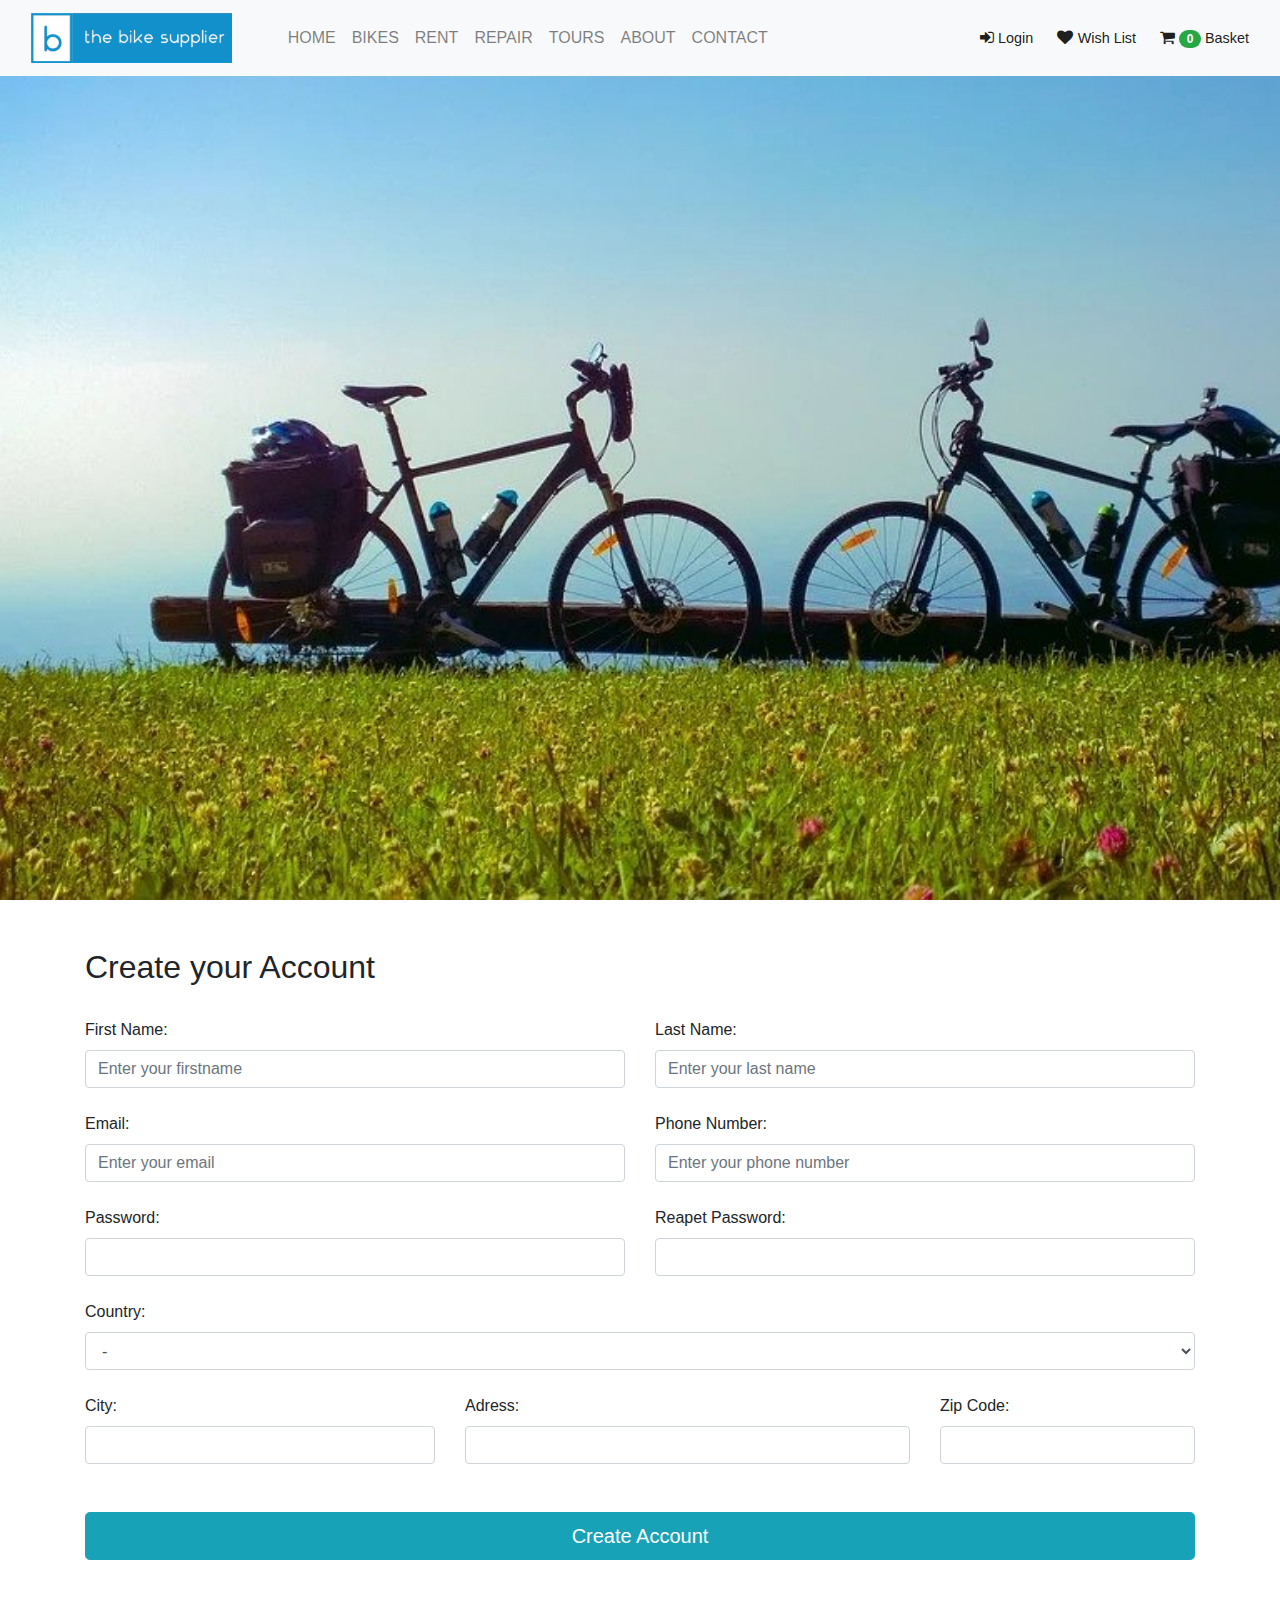
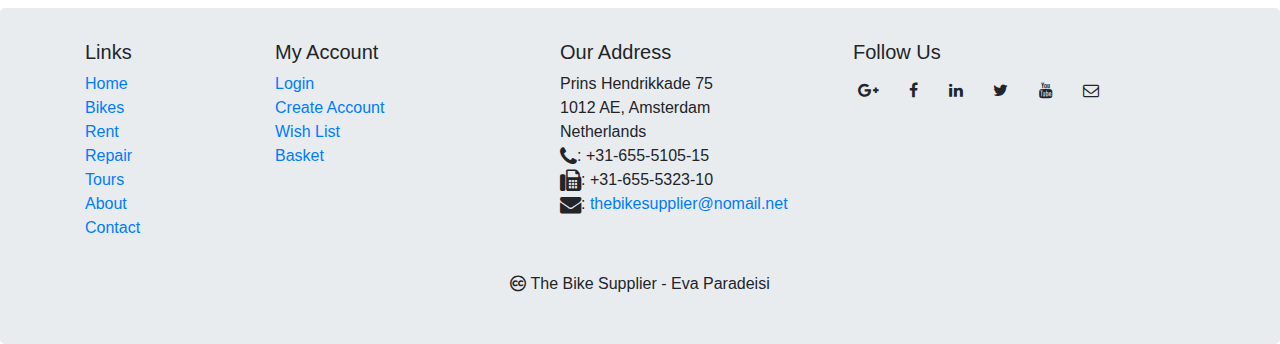
<file: signup.html>
<!DOCTYPE html><html lang="en"><head><meta charset="utf-8"><meta name="viewport" content="width=device-width,initial-scale=1,shrink-to-fit=no"><meta http-equiv="x-ua-compatible" content="ie=edge"><title>The Bike Supplier</title><link rel="stylesheet" href="css/main.css"><link rel="apple-touch-icon" sizes="180x180" href="images/apple-touch-icon.png"><link rel="icon" type="image/png" sizes="32x32" href="images/favicon-32x32.png"><link rel="icon" type="image/png" sizes="16x16" href="images/favicon-16x16.png"><link rel="manifest" href="images/site.webmanifest"></head><body><nav class="navbar navbar-expand-md navbar-light bg-light fixed-top"><div class="container-fluid"><div class="nav navbar-header"><a class="navbar-brand mr-md-3 mr-lg-5" href="./index.html"><img src="images/logo.png" height="50" alt="Shop logo"></a></div><button class="navbar-toggler" type="button" data-toggle="collapse" data-target="#Navbar"><span class="navbar-toggler-icon"></span></button><div class="collapse navbar-collapse" id="Navbar"><ul class="nav navbar-nav mr-auto"><li class="nav-item"><a class="nav-link" href="./index.html">HOME</a></li><li class="nav-item"><a class="nav-link" href="./bikes.html">BIKES</a></li><li class="nav-item"><a class="nav-link" href="./rent.html">RENT</a></li><li class="nav-item"><a class="nav-link" href="./repair.html">REPAIR</a></li><li class="nav-item"><a class="nav-link" href="./tours.html">TOURS</a></li><li class="nav-item"><a class="nav-link" href="./about.html">ABOUT</a></li><li class="nav-item"><a class="nav-link" href="./contact.html">CONTACT</a></li></ul><ul class="nav navbar-nav navbar-right"><li class="navbar-text mr-4"><a data-toggle="modal" href="" data-target="#loginModal"><span class="fa fa-sign-in"></span> <span class="small-text">Login</span></a></li><li class="navbar-text mr-4"><a data-toggle="modal" href="" data-target="#wishListModal"><span class="fa fa-heart"></span> <span class="small-text">Wish List</span></a></li><li class="navbar-text"><a data-toggle="modal" href="" data-target="#basketModal"><span class="fa fa-shopping-cart"></span> <span id="basketItems" class="badge badge-pill badge-success">0</span> <span class="small-text">Basket</span></a></li></ul></div></div></nav><div class="modal fade" id="loginModal" tabindex="-1" role="dialog" aria-hidden="true"><div class="modal-dialog modal-dialog-centered" role="document"><div class="modal-content"><div class="modal-header text-center"><h4 class="modal-title">Login</h4><button type="button" class="close" data-dismiss="modal" aria-label="Close">&times;</button></div><div class="modal-body"><form class="p-4" id="loginForm"><div class="form-group"><label class="sr-only" for="inputEmail">Email address</label> <input type="email" class="form-control" id="inputEmail" placeholder="Enter your email" required></div><div class="form-group"><label class="sr-only" for="inputPassword">Password</label> <input type="password" class="form-control" id="inputPassword" placeholder="Enter your password" required></div><button type="submit" class="btn btn-info btn-block btn-round mb-4">Login</button><div class="form-check"><label class="form-check-label"><input class="form-check-input" checked="checked" type="checkbox"> Remember me</label></div></form></div><div class="modal-footer"><div class="options text-right"><p class="pt-1">Not a member? <a href="./signup.html" class="blue-text">Sign Up</a></p></div><button type="button" class="btn btn-info ml-auto" data-dismiss="modal">Cancel</button></div></div></div></div><div class="modal fade" id="wishListModal" tabindex="-1" role="dialog" aria-hidden="true"><div class="modal-dialog modal-dialog-centered" role="document"><div class="modal-content"><div class="modal-header text-center"><h4 class="modal-title">Wish List</h4><button type="button" class="close" data-dismiss="modal" aria-label="Close">&times;</button></div><div class="modal-body"><p class="text-center lead mt-3">Login to add items to the Wish List</p></div><div class="modal-footer"><div class="options text-right"><p class="pt-1">Not a member? <a href="#" class="blue-text">Sign Up</a></p></div><button type="button" class="btn btn-info ml-auto" data-dismiss="modal">Cancel</button></div></div></div></div><div class="modal fade" id="basketModal" tabindex="-1" role="dialog" aria-hidden="true"><div class="modal-dialog modal-dialog-centered modal-lg" role="document"><div class="modal-content"><div class="modal-header text-center"><h4 class="modal-title">Basket</h4><button type="button" class="close" data-dismiss="modal" aria-label="Close">&times;</button></div><div class="modal-body"><form id="basketForm"><div class="table-responsive"><table class="table"><thead><tr><th scope="col">Item</th><th scope="col">Quantity</th><th scope="col"></th><th scope="col">Price</th></tr></thead><tbody></tbody><tfoot><tr><td colspan="3" class="text-right lead">Total</td><td class="lead">&euro; 0</td></tr></tfoot></table></div><div class="d-flex justify-content-center mt-5 mb-3"><button id="purchaseButton" type="submit" class="btn btn-info btn-lg mr-5">Purchase</button> <button class="btn btn-info btn-lg" data-dismiss="modal">Cancel</button></div></form></div></div></div></div><header class="signup-header vh-100 mb-5"><div class="row"><div class="col-12"></div></div></header><div class="container"><div class="row mb-4"><div class="col-12"><h2>Create your Account</h2></div></div><form onsubmit="validateForm()"><div class="row"><div class="form-group col-md-6 mb-4"><label for="fname">First Name:</label> <input type="text" class="form-control" id="fname" placeholder="Enter your firstname" required></div><div class="form-group col-md-6 mb-4"><label for="lname">Last Name:</label> <input type="text" class="form-control" id="lname" placeholder="Enter your last name" required></div></div><div class="row"><div class="form-group col-md-6 mb-4"><label for="email">Email:</label> <input type="email" class="form-control" id="email" placeholder="Enter your email" required></div><div class="form-group col-md-6 mb-4"><label for="phone">Phone Number:</label> <input type="tel" class="form-control" id="phone" placeholder="Enter your phone number"></div></div><div class="row"><div class="form-group col-md-6 mb-4"><div class="d-flex justify-content-between"><label for="password">Password:</label><span id="firstMessage"></span></div><input type="password" class="form-control" id="password" required oninput="validatePassword()" pattern="(?=^.{8,}$)((?=.*\d)|(?=.*\W+))(?![.\n])(?=.*[a-zA-Z]).*$"></div><div class="form-group col-md-6 mb-4"><div class="d-flex justify-content-between"><label for="repeatPassword">Reapet Password:</label><span id="secondMessage"></span></div><input type="password" class="form-control" id="repeatPassword" oninput="validateRepeatPassword()" required></div></div><div class="row"><div class="col-12"><label for="country">Country:</label> <select class="form-control mb-4" id="country" required><option value="">-</option><option value="Afganistan">Afghanistan</option><option value="Albania">Albania</option><option value="Algeria">Algeria</option><option value="American Samoa">American Samoa</option><option value="Andorra">Andorra</option><option value="Angola">Angola</option><option value="Anguilla">Anguilla</option><option value="Antigua & Barbuda">Antigua & Barbuda</option><option value="Argentina">Argentina</option><option value="Armenia">Armenia</option><option value="Aruba">Aruba</option><option value="Australia">Australia</option><option value="Austria">Austria</option><option value="Azerbaijan">Azerbaijan</option><option value="Bahamas">Bahamas</option><option value="Bahrain">Bahrain</option><option value="Bangladesh">Bangladesh</option><option value="Barbados">Barbados</option><option value="Belarus">Belarus</option><option value="Belgium">Belgium</option><option value="Belize">Belize</option><option value="Benin">Benin</option><option value="Bermuda">Bermuda</option><option value="Bhutan">Bhutan</option><option value="Bolivia">Bolivia</option><option value="Bonaire">Bonaire</option><option value="Bosnia & Herzegovina">Bosnia & Herzegovina</option><option value="Botswana">Botswana</option><option value="Brazil">Brazil</option><option value="British Indian Ocean Ter">British Indian Ocean Ter</option><option value="Brunei">Brunei</option><option value="Bulgaria">Bulgaria</option><option value="Burkina Faso">Burkina Faso</option><option value="Burundi">Burundi</option><option value="Cambodia">Cambodia</option><option value="Cameroon">Cameroon</option><option value="Canada">Canada</option><option value="Canary Islands">Canary Islands</option><option value="Cape Verde">Cape Verde</option><option value="Cayman Islands">Cayman Islands</option><option value="Central African Republic">Central African Republic</option><option value="Chad">Chad</option><option value="Channel Islands">Channel Islands</option><option value="Chile">Chile</option><option value="China">China</option><option value="Christmas Island">Christmas Island</option><option value="Cocos Island">Cocos Island</option><option value="Colombia">Colombia</option><option value="Comoros">Comoros</option><option value="Congo">Congo</option><option value="Cook Islands">Cook Islands</option><option value="Costa Rica">Costa Rica</option><option value="Cote DIvoire">Cote DIvoire</option><option value="Croatia">Croatia</option><option value="Cuba">Cuba</option><option value="Curaco">Curacao</option><option value="Cyprus">Cyprus</option><option value="Czech Republic">Czech Republic</option><option value="Denmark">Denmark</option><option value="Djibouti">Djibouti</option><option value="Dominica">Dominica</option><option value="Dominican Republic">Dominican Republic</option><option value="East Timor">East Timor</option><option value="Ecuador">Ecuador</option><option value="Egypt">Egypt</option><option value="El Salvador">El Salvador</option><option value="Equatorial Guinea">Equatorial Guinea</option><option value="Eritrea">Eritrea</option><option value="Estonia">Estonia</option><option value="Ethiopia">Ethiopia</option><option value="Falkland Islands">Falkland Islands</option><option value="Faroe Islands">Faroe Islands</option><option value="Fiji">Fiji</option><option value="Finland">Finland</option><option value="France">France</option><option value="French Guiana">French Guiana</option><option value="French Polynesia">French Polynesia</option><option value="French Southern Ter">French Southern Ter</option><option value="Gabon">Gabon</option><option value="Gambia">Gambia</option><option value="Georgia">Georgia</option><option value="Germany">Germany</option><option value="Ghana">Ghana</option><option value="Gibraltar">Gibraltar</option><option value="Great Britain">Great Britain</option><option value="Greece">Greece</option><option value="Greenland">Greenland</option><option value="Grenada">Grenada</option><option value="Guadeloupe">Guadeloupe</option><option value="Guam">Guam</option><option value="Guatemala">Guatemala</option><option value="Guinea">Guinea</option><option value="Guyana">Guyana</option><option value="Haiti">Haiti</option><option value="Hawaii">Hawaii</option><option value="Honduras">Honduras</option><option value="Hong Kong">Hong Kong</option><option value="Hungary">Hungary</option><option value="Iceland">Iceland</option><option value="Indonesia">Indonesia</option><option value="India">India</option><option value="Iran">Iran</option><option value="Iraq">Iraq</option><option value="Ireland">Ireland</option><option value="Isle of Man">Isle of Man</option><option value="Israel">Israel</option><option value="Italy">Italy</option><option value="Jamaica">Jamaica</option><option value="Japan">Japan</option><option value="Jordan">Jordan</option><option value="Kazakhstan">Kazakhstan</option><option value="Kenya">Kenya</option><option value="Kiribati">Kiribati</option><option value="Korea North">Korea North</option><option value="Korea Sout">Korea South</option><option value="Kuwait">Kuwait</option><option value="Kyrgyzstan">Kyrgyzstan</option><option value="Laos">Laos</option><option value="Latvia">Latvia</option><option value="Lebanon">Lebanon</option><option value="Lesotho">Lesotho</option><option value="Liberia">Liberia</option><option value="Libya">Libya</option><option value="Liechtenstein">Liechtenstein</option><option value="Lithuania">Lithuania</option><option value="Luxembourg">Luxembourg</option><option value="Macau">Macau</option><option value="Macedonia">Macedonia</option><option value="Madagascar">Madagascar</option><option value="Malaysia">Malaysia</option><option value="Malawi">Malawi</option><option value="Maldives">Maldives</option><option value="Mali">Mali</option><option value="Malta">Malta</option><option value="Marshall Islands">Marshall Islands</option><option value="Martinique">Martinique</option><option value="Mauritania">Mauritania</option><option value="Mauritius">Mauritius</option><option value="Mayotte">Mayotte</option><option value="Mexico">Mexico</option><option value="Midway Islands">Midway Islands</option><option value="Moldova">Moldova</option><option value="Monaco">Monaco</option><option value="Mongolia">Mongolia</option><option value="Montserrat">Montserrat</option><option value="Morocco">Morocco</option><option value="Mozambique">Mozambique</option><option value="Myanmar">Myanmar</option><option value="Nambia">Nambia</option><option value="Nauru">Nauru</option><option value="Nepal">Nepal</option><option value="Netherland Antilles">Netherland Antilles</option><option value="Netherlands">Netherlands (Holland, Europe)</option><option value="Nevis">Nevis</option><option value="New Caledonia">New Caledonia</option><option value="New Zealand">New Zealand</option><option value="Nicaragua">Nicaragua</option><option value="Niger">Niger</option><option value="Nigeria">Nigeria</option><option value="Niue">Niue</option><option value="Norfolk Island">Norfolk Island</option><option value="Norway">Norway</option><option value="Oman">Oman</option><option value="Pakistan">Pakistan</option><option value="Palau Island">Palau Island</option><option value="Palestine">Palestine</option><option value="Panama">Panama</option><option value="Papua New Guinea">Papua New Guinea</option><option value="Paraguay">Paraguay</option><option value="Peru">Peru</option><option value="Phillipines">Philippines</option><option value="Pitcairn Island">Pitcairn Island</option><option value="Poland">Poland</option><option value="Portugal">Portugal</option><option value="Puerto Rico">Puerto Rico</option><option value="Qatar">Qatar</option><option value="Republic of Montenegro">Republic of Montenegro</option><option value="Republic of Serbia">Republic of Serbia</option><option value="Reunion">Reunion</option><option value="Romania">Romania</option><option value="Russia">Russia</option><option value="Rwanda">Rwanda</option><option value="St Barthelemy">St Barthelemy</option><option value="St Eustatius">St Eustatius</option><option value="St Helena">St Helena</option><option value="St Kitts-Nevis">St Kitts-Nevis</option><option value="St Lucia">St Lucia</option><option value="St Maarten">St Maarten</option><option value="St Pierre & Miquelon">St Pierre & Miquelon</option><option value="St Vincent & Grenadines">St Vincent & Grenadines</option><option value="Saipan">Saipan</option><option value="Samoa">Samoa</option><option value="Samoa American">Samoa American</option><option value="San Marino">San Marino</option><option value="Sao Tome & Principe">Sao Tome & Principe</option><option value="Saudi Arabia">Saudi Arabia</option><option value="Senegal">Senegal</option><option value="Seychelles">Seychelles</option><option value="Sierra Leone">Sierra Leone</option><option value="Singapore">Singapore</option><option value="Slovakia">Slovakia</option><option value="Slovenia">Slovenia</option><option value="Solomon Islands">Solomon Islands</option><option value="Somalia">Somalia</option><option value="South Africa">South Africa</option><option value="Spain">Spain</option><option value="Sri Lanka">Sri Lanka</option><option value="Sudan">Sudan</option><option value="Suriname">Suriname</option><option value="Swaziland">Swaziland</option><option value="Sweden">Sweden</option><option value="Switzerland">Switzerland</option><option value="Syria">Syria</option><option value="Tahiti">Tahiti</option><option value="Taiwan">Taiwan</option><option value="Tajikistan">Tajikistan</option><option value="Tanzania">Tanzania</option><option value="Thailand">Thailand</option><option value="Togo">Togo</option><option value="Tokelau">Tokelau</option><option value="Tonga">Tonga</option><option value="Trinidad & Tobago">Trinidad & Tobago</option><option value="Tunisia">Tunisia</option><option value="Turkey">Turkey</option><option value="Turkmenistan">Turkmenistan</option><option value="Turks & Caicos Is">Turks & Caicos Is</option><option value="Tuvalu">Tuvalu</option><option value="Uganda">Uganda</option><option value="United Kingdom">United Kingdom</option><option value="Ukraine">Ukraine</option><option value="United Arab Erimates">United Arab Emirates</option><option value="United States of America">United States of America</option><option value="Uraguay">Uruguay</option><option value="Uzbekistan">Uzbekistan</option><option value="Vanuatu">Vanuatu</option><option value="Vatican City State">Vatican City State</option><option value="Venezuela">Venezuela</option><option value="Vietnam">Vietnam</option><option value="Virgin Islands (Brit)">Virgin Islands (Brit)</option><option value="Virgin Islands (USA)">Virgin Islands (USA)</option><option value="Wake Island">Wake Island</option><option value="Wallis & Futana Is">Wallis & Futana Is</option><option value="Yemen">Yemen</option><option value="Zaire">Zaire</option><option value="Zambia">Zambia</option><option value="Zimbabwe">Zimbabwe</option></select></div></div><div class="row"><div class="form-group col-md-4 mb-4"><label for="city">City:</label> <input type="text" class="form-control" id="city" required></div><div class="form-group col-md-5 mb-4"><label for="address">Adress:</label> <input type="text" class="form-control" id="address" required></div><div class="form-group col-md-3 mb-4"><label for="zipCode">Zip Code:</label> <input type="text" class="form-control" id="zipCode" required></div></div><button type="submit" class="btn btn-info btn-block btn-lg mt-4 mb-5">Create Account</button></form></div><footer class="jumbotron"><div class="container"><div class="row"><div class="col-12 col-md-3 col-lg-2 mb-3"><div id="accordionOne" class="d-block d-md-none"><div class="card"><div class="card-header pb-1 pt-1" id="headingOne"><h5 class="mb-0"><button class="btn btn-link btn-block text-left" data-toggle="collapse" data-target="#collapseOne" aria-expanded="true" aria-controls="collapseOne">Links <i class="fa fa-caret-down"></i></button></h5></div><div id="collapseOne" class="collapse" aria-labelledby="headingOne" data-parent="#accordionOne"><ul class="list-group"><li class="list-group-item"><a href="./index.html">Home</a></li><li class="list-group-item"><a href=".bikes.html">Bikes</a></li><li class="list-group-item"><a href="./rent.html">Rent</a></li><li class="list-group-item"><a href="./repair.html">Repair</a></li><li class="list-group-item"><a href="./tours.html">Tours</a></li><li class="list-group-item"><a href="./about.html">About</a></li><li class="list-group-item"><a href="./contact.html">Contact</a></li></ul></div></div></div><div class="d-none d-md-inline-block"><h5>Links</h5><ul class="list-unstyled"><li><a href="./index.html">Home</a></li><li><a href="./bikes.html">Bikes</a></li><li><a href="./rent.html">Rent</a></li><li><a href="./repair.html">Repair</a></li><li><a href="./tours.html">Tours</a></li><li><a href="./about.html">About</a></li><li><a href="./contact.html">Contact</a></li></ul></div></div><div class="col-12 col-md-4 col-lg-3 mb-3"><div id="accordionTwo" class="d-block mb-3 d-md-none"><div class="card"><div class="card-header pb-1 pt-1" id="headingTwo"><h5 class="mb-0"><button class="btn btn-link btn-block text-left" data-toggle="collapse" data-target="#collapseTwo" aria-expanded="true" aria-controls="collapseTwo">My Account <i class="fa fa-caret-down"></i></button></h5></div><div id="collapseTwo" class="collapse" aria-labelledby="headingTwo" data-parent="#accordionTwo"><ul class="list-group"><li class="list-group-item"><a data-toggle="modal" href="#" data-target="#loginModal">Login</a></li><li class="list-group-item"><a href="#">Create Account</a></li><li class="list-group-item"><a data-toggle="modal" href="#" data-target="#wishListModal">Wish List</a></li><li class="list-group-item"><a data-toggle="modal" href="#" data-target="#basketModal">Basket</a></li></ul></div></div></div><div class="d-none d-md-inline-block"><h5>My Account</h5><ul class="list-unstyled"><li><a data-toggle="modal" href="#" data-target="#loginModal">Login</a></li><li><a href="#">Create Account</a></li><li><a data-toggle="modal" href="#" data-target="#wishListModal">Wish List</a></li><li><a data-toggle="modal" href="#" data-target="#basketModal">Basket</a></li></ul></div></div><div class="col-12 col-md-5 col-lg-3 mb-3"><h5>Our Address</h5><address>Prins Hendrikkade 75<br>1012 AE, Amsterdam<br>Netherlands<br><i class="fa fa-phone fa-lg"></i>: +31-655-5105-15<br><i class="fa fa-fax fa-lg"></i>: +31-655-5323-10<br><i class="fa fa-envelope fa-lg"></i>: <a href="mailto:thebikesupplier@nomail.net">thebikesupplier@nomail.net</a></address></div><div class="col-12 col-md-12 col-lg-4 mb-3"><div class="row justify-content-center"><div class="col-12 text-center text-lg-left ml-3"><h5>Follow Us</h5></div><div class="col-12 text-center text-lg-left"><a class="btn btn-social-icon btn-google-plus" href="http://google.com/+"><i class="fa fa-google-plus"></i></a> <a class="btn btn-social-icon btn-facebook" href="http://www.facebook.com/profile.php?id="><i class="fa fa-facebook"></i></a> <a class="btn btn-social-icon btn-linkedin" href="http://www.linkedin.com/in/"><i class="fa fa-linkedin"></i></a> <a class="btn btn-social-icon btn-twitter" href="http://twitter.com/"><i class="fa fa-twitter"></i></a> <a class="btn btn-social-icon btn-youtube" href="http://youtube.com/"><i class="fa fa-youtube"></i></a> <a class="btn btn-social-icon" href="mailto:"><i class="fa fa-envelope-o"></i></a></div></div></div></div><div class="row justify-content-center"><div class="col-auto"><p><i class="fa fa-creative-commons"></i> The Bike Supplier - Eva Paradeisi</p></div></div></div></footer><script src="js/main.js"></script><script>function validatePassword(){var e=document.getElementById("password"),t=document.getElementById("firstMessage");return""==e.value?(t.innerHTML="",!1):e.validity.valid?(t.style.color="green",t.innerHTML="<strong>Strong Password</strong>",!0):(t.style.color="red",!(t.innerHTML="<strong>Week Password</strong>"))}function validateRepeatPassword(){var e=document.getElementById("password"),t=document.getElementById("repeatPassword"),r=document.getElementById("secondMessage");return""==t.value?(r.innerHTML="",!1):e.value==t.value?(r.style.color="green",r.innerHTML="<strong>Passwords Confirmed</strong>",!0):(r.style.color="red",!(r.innerHTML="<strong>Passwords don't match</strong>"))}function validateForm(){return 1==validateRepeatPassword()?(alert("Your information has been sent!"),!0):0==validateRepeatPassword()?(event.preventDefault(),alert("Your passwords don't match!"),!1):void 0}</script></body></html>
</file>
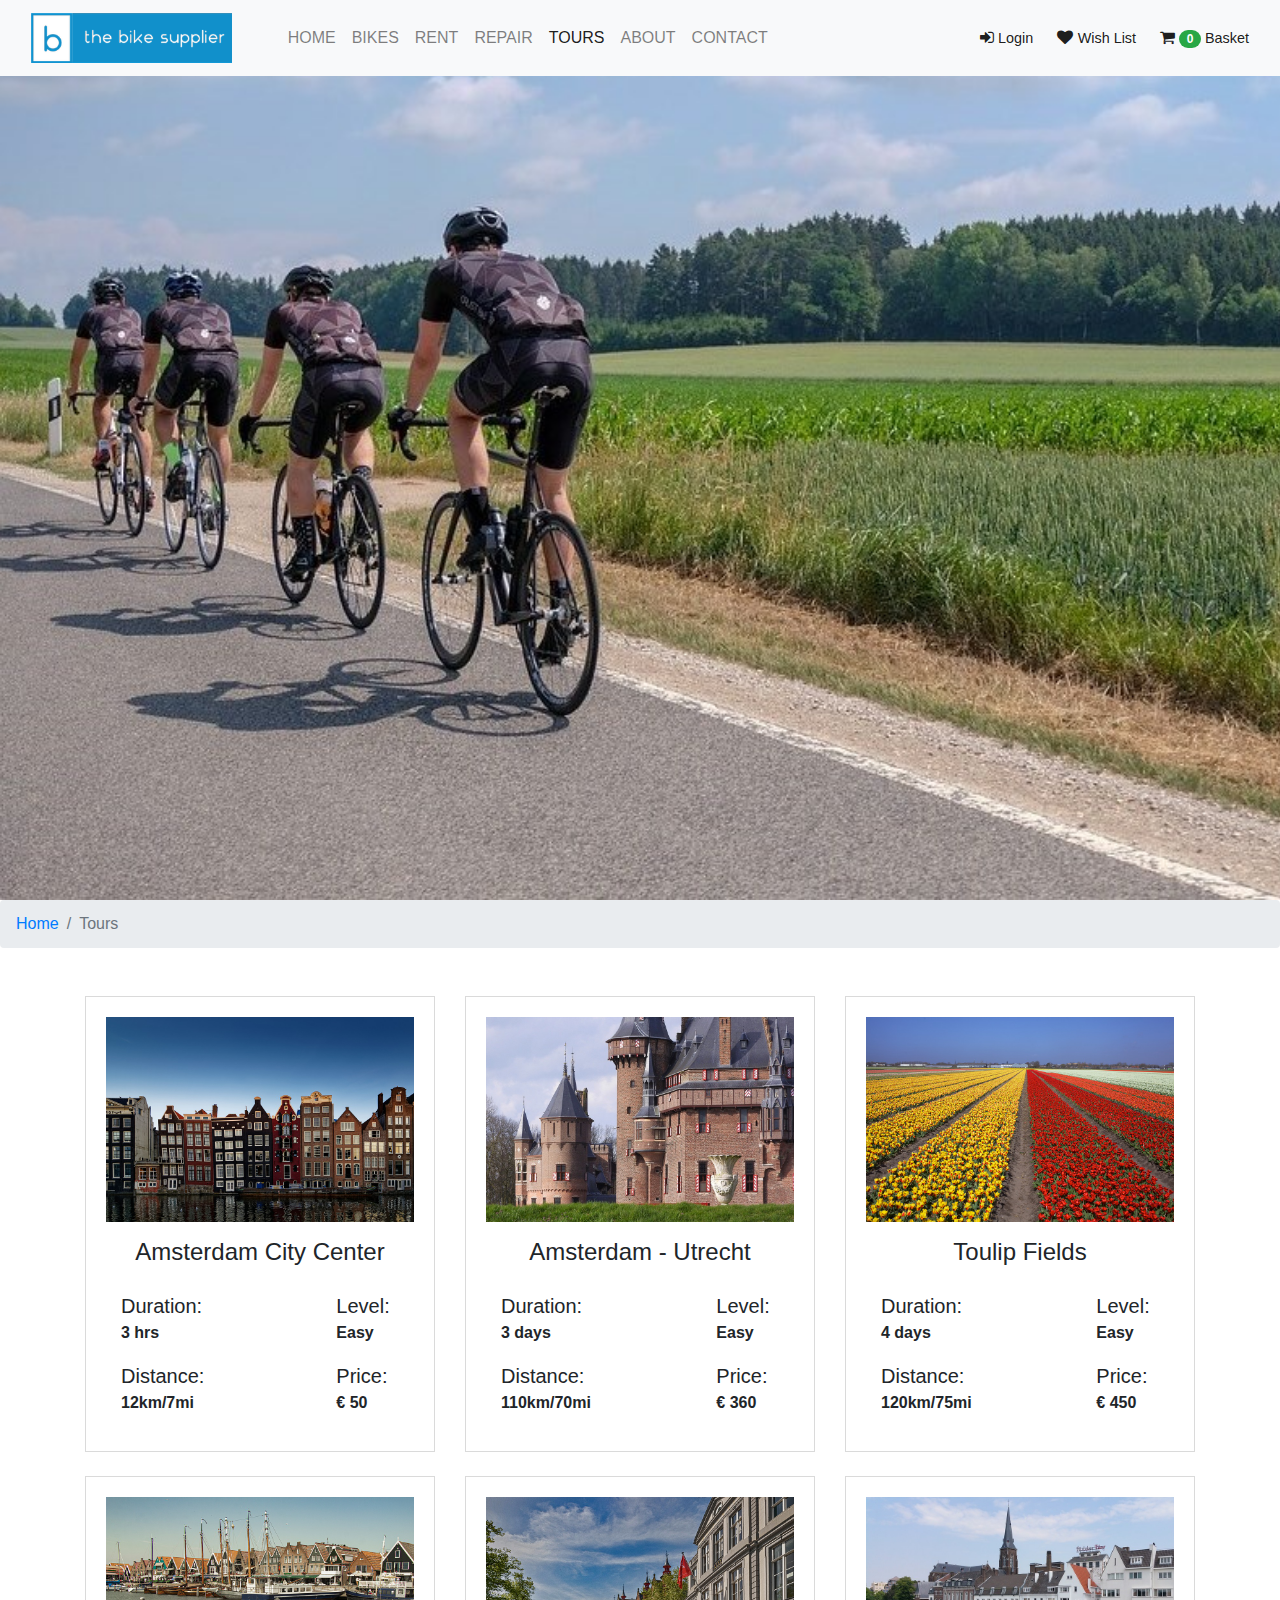
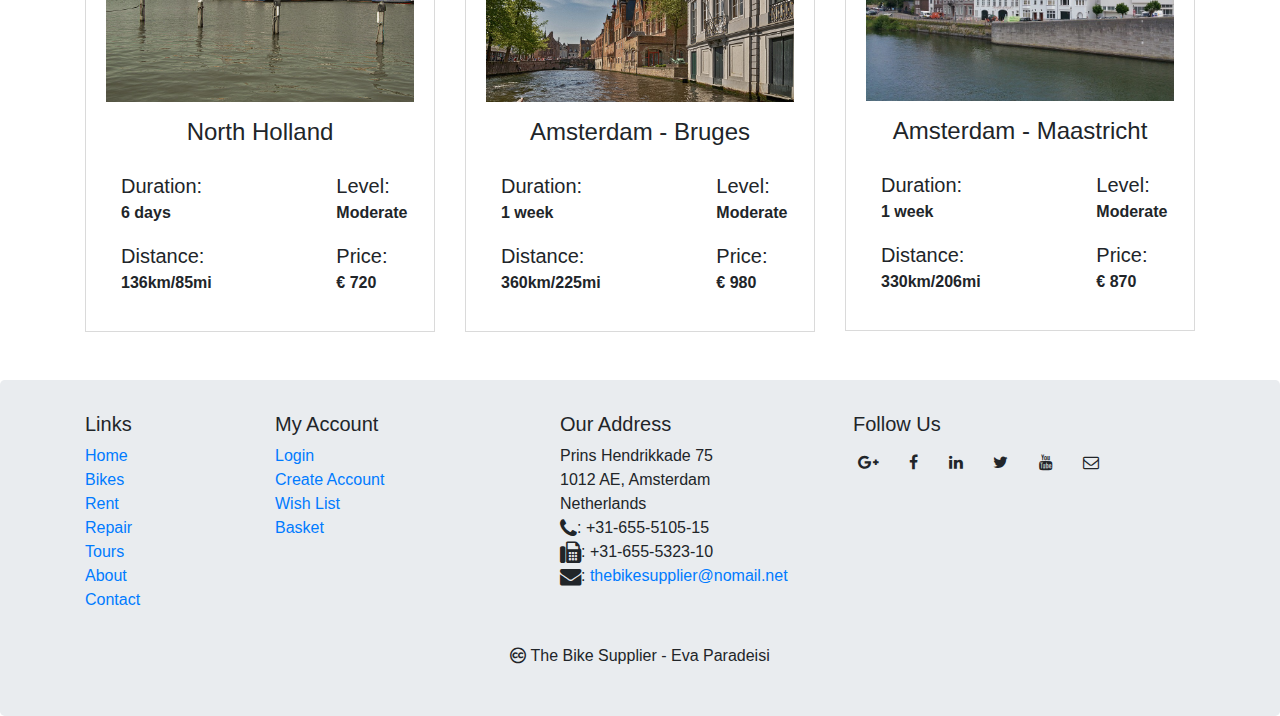
<file: tours.html>
<!DOCTYPE html><html lang="en"><head><meta charset="utf-8"><meta name="viewport" content="width=device-width,initial-scale=1,shrink-to-fit=no"><meta http-equiv="x-ua-compatible" content="ie=edge"><title>The Bike Supplier</title><link rel="stylesheet" href="css/main.css"><link rel="apple-touch-icon" sizes="180x180" href="images/apple-touch-icon.png"><link rel="icon" type="image/png" sizes="32x32" href="images/favicon-32x32.png"><link rel="icon" type="image/png" sizes="16x16" href="images/favicon-16x16.png"><link rel="manifest" href="images/site.webmanifest"></head><body><nav class="navbar navbar-expand-md navbar-light bg-light fixed-top"><div class="container-fluid"><div class="nav navbar-header"><a class="navbar-brand mr-md-3 mr-lg-5" href="./index.html"><img src="images/logo.png" height="50" alt="Shop logo"></a></div><button class="navbar-toggler" type="button" data-toggle="collapse" data-target="#Navbar"><span class="navbar-toggler-icon"></span></button><div class="collapse navbar-collapse" id="Navbar"><ul class="nav navbar-nav mr-auto"><li class="nav-item"><a class="nav-link" href="./index.html">HOME</a></li><li class="nav-item"><a class="nav-link" href="./bikes.html">BIKES</a></li><li class="nav-item"><a class="nav-link" href="./rent.html">RENT</a></li><li class="nav-item"><a class="nav-link" href="./repair.html">REPAIR</a></li><li class="nav-item active"><a class="nav-link" href="#">TOURS</a></li><li class="nav-item"><a class="nav-link" href="./about.html">ABOUT</a></li><li class="nav-item"><a class="nav-link" href="./contact.html">CONTACT</a></li></ul><ul class="nav navbar-nav navbar-right"><li class="navbar-text mr-4"><a data-toggle="modal" href="" data-target="#loginModal"><span class="fa fa-sign-in"></span> <span class="small-text">Login</span></a></li><li class="navbar-text mr-4"><a data-toggle="modal" href="" data-target="#wishListModal"><span class="fa fa-heart"></span> <span class="small-text">Wish List</span></a></li><li class="navbar-text"><a data-toggle="modal" href="" data-target="#basketModal"><span class="fa fa-shopping-cart"></span> <span id="basketItems" class="badge badge-pill badge-success">0</span> <span class="small-text">Basket</span></a></li></ul></div></div></nav><div class="modal fade" id="loginModal" tabindex="-1" role="dialog" aria-hidden="true"><div class="modal-dialog modal-dialog-centered" role="document"><div class="modal-content"><div class="modal-header text-center"><h4 class="modal-title">Login</h4><button type="button" class="close" data-dismiss="modal" aria-label="Close">&times;</button></div><div class="modal-body"><form class="p-4" id="loginForm"><div class="form-group"><label class="sr-only" for="inputEmail">Email address</label> <input type="email" class="form-control" id="inputEmail" placeholder="Enter your email" required></div><div class="form-group"><label class="sr-only" for="inputPassword">Password</label> <input type="password" class="form-control" id="inputPassword" placeholder="Enter your password" required></div><button type="submit" class="btn btn-info btn-block btn-round mb-4">Login</button><div class="form-check"><label class="form-check-label"><input class="form-check-input" checked="checked" type="checkbox"> Remember me</label></div></form></div><div class="modal-footer"><div class="options text-right"><p class="pt-1">Not a member? <a href="./signup.html" class="blue-text">Sign Up</a></p></div><button type="button" class="btn btn-info ml-auto" data-dismiss="modal">Cancel</button></div></div></div></div><div class="modal fade" id="wishListModal" tabindex="-1" role="dialog" aria-hidden="true"><div class="modal-dialog modal-dialog-centered" role="document"><div class="modal-content"><div class="modal-header text-center"><h4 class="modal-title">Wish List</h4><button type="button" class="close" data-dismiss="modal" aria-label="Close">&times;</button></div><div class="modal-body"><p class="text-center lead mt-3">Login to add items to the Wish List</p></div><div class="modal-footer"><div class="options text-right"><p class="pt-1">Not a member? <a href="./signup.html" class="blue-text">Sign Up</a></p></div><button type="button" class="btn btn-info ml-auto" data-dismiss="modal">Cancel</button></div></div></div></div><div class="modal fade" id="basketModal" tabindex="-1" role="dialog" aria-hidden="true"><div class="modal-dialog modal-dialog-centered modal-lg" role="document"><div class="modal-content"><div class="modal-header text-center"><h4 class="modal-title">Basket</h4><button type="button" class="close" data-dismiss="modal" aria-label="Close">&times;</button></div><div class="modal-body"><form id="basketForm"><div class="table-responsive"><table class="table"><thead><tr><th scope="col">Item</th><th scope="col">Quantity</th><th scope="col"></th><th scope="col">Price</th></tr></thead><tbody></tbody><tfoot><tr><td colspan="3" class="text-right lead">Total</td><td class="lead">&euro; 0</td></tr></tfoot></table></div><div class="d-flex justify-content-center mt-5 mb-3"><button id="purchaseButton" type="submit" class="btn btn-info btn-lg mr-5">Purchase</button> <button class="btn btn-info btn-lg" data-dismiss="modal">Cancel</button></div></form></div></div></div></div><header class="tours-header vh-100"><div class="row"><div class="col-12"></div></div></header><nav aria-label="breadcrumb" class="mb-5"><ol class="breadcrumb"><li class="breadcrumb-item"><a href="./index.html">Home</a></li><li class="breadcrumb-item active" aria-current="page">Tours</li></ol></nav><div class="modal fade" id="bookTourModal" tabindex="-1" role="dialog" aria-hidden="true"><div class="modal-dialog modal-dialog-centered modal-lg" role="document"><div class="modal-content"><div class="modal-header text-center"><h4 class="modal-title">Book Tour</h4><button type="button" class="close" data-dismiss="modal" aria-label="Close">&times;</button></div><div class="modal-body"><form class="p-4" id="bookTourForm" onsubmit='alert("Your information has been sent!")'><div class="form-row"><div class="form-group col-md-6"><label for="fname">First Name:</label> <input type="text" class="form-control" id="fname" placeholder="Enter your first name" required></div><div class="form-group col-md-6"><label for="lname">Last Name:</label> <input type="text" class="form-control" id="lname" placeholder="Enter your last name" required></div></div><div class="form-row"><div class="form-group col-md-6"><label for="email">Email:</label> <input type="email" class="form-control" id="email" placeholder="Enter your email" required></div><div class="form-group col-md-6"><label for="phone">Phone Number:</label> <input type="tel" class="form-control" id="phone" placeholder="Enter your phone number" required></div></div><div class="form-row"><div class="form-group col-md-6"><label for="numberOfPeople">Number of people:</label> <input type="number" class="form-control" id="numberOfPeople" min="1" value="1" required></div><div class="form-group col-md-6"><label for="startingDate">Starting Date:</label> <input type="date" class="form-control" id="startingDate" required></div></div><div class="form-row mt-3"><div class="col-12 d-flex justify-content-center"><button type="submit" class="btn btn-info btn-round btn-lg">Book Now</button></div></div></form></div></div></div></div><div class="container"><div class="row mb-4"><div class="col-md-6 col-lg-4 pb-4"><div class="item-box"><figure class="hovereffect"><img alt="Amsterdam City" class="img-fluid" src="images/amsterdam-tour.jpg"><div class="overlay d-flex flex-row justify-content-center"><button data-toggle="modal" data-target="#bookTourModal" class="book btn btn-info mt-auto mb-3">BOOK NOW</button></div></figure><h4 class="pb-3">Amsterdam City Center</h4><div class="row ml-auto"><div class="col-8 text-left"><p class="lead mb-0">Duration:</p><p class="font-weight-bold">3 hrs</p></div><div class="col-4 text-left"><p class="lead mb-0">Level:</p><p class="font-weight-bold">Easy</p></div><div class="col-8 text-left"><p class="lead mb-0">Distance:</p><p class="font-weight-bold">12km/7mi</p></div><div class="col-4 text-left"><p class="lead mb-0">Price:</p><p class="font-weight-bold">&euro; 50</p></div></div></div></div><div class="col-md-6 col-lg-4 pb-4"><div class="item-box"><figure class="hovereffect"><img alt="Castle De Haar in Utrecht" class="img-fluid" src="images/utrecht-tour.jpg"><div class="overlay d-flex flex-row justify-content-center"><button data-toggle="modal" data-target="#bookTourModal" class="book btn btn-info mt-auto mb-3">BOOK NOW</button></div></figure><h4 class="pb-3">Amsterdam - Utrecht</h4><div class="row ml-auto"><div class="col-8 text-left"><p class="lead mb-0">Duration:</p><p class="font-weight-bold">3 days</p></div><div class="col-4 text-left"><p class="lead mb-0">Level:</p><p class="font-weight-bold">Easy</p></div><div class="col-8 text-left"><p class="lead mb-0">Distance:</p><p class="font-weight-bold">110km/70mi</p></div><div class="col-4 text-left"><p class="lead mb-0">Price:</p><p class="font-weight-bold">&euro; 360</p></div></div></div></div><div class="col-md-6 col-lg-4 pb-4"><div class="item-box"><figure class="hovereffect"><img alt="Tulip Fields in Netherlands" class="img-fluid" src="images/tulip-tour.jpg"><div class="overlay d-flex flex-row justify-content-center"><button data-toggle="modal" data-target="#bookTourModal" class="book btn btn-info mt-auto mb-3">BOOK NOW</button></div></figure><h4 class="pb-3">Toulip Fields</h4><div class="row ml-auto"><div class="col-8 text-left"><p class="lead mb-0">Duration:</p><p class="font-weight-bold">4 days</p></div><div class="col-4 text-left"><p class="lead mb-0">Level:</p><p class="font-weight-bold">Easy</p></div><div class="col-8 text-left"><p class="lead mb-0">Distance:</p><p class="font-weight-bold">120km/75mi</p></div><div class="col-4 text-left"><p class="lead mb-0">Price:</p><p class="font-weight-bold">&euro; 450</p></div></div></div></div><div class="col-md-6 col-lg-4 pb-4"><div class="item-box"><figure class="hovereffect"><img alt="Volendam in North Holland" class="img-fluid" src="images/north-holland-tour.jpg"><div class="overlay d-flex flex-row justify-content-center"><button data-toggle="modal" data-target="#bookTourModal" class="book btn btn-info mt-auto mb-3">BOOK NOW</button></div></figure><h4 class="pb-3">North Holland</h4><div class="row ml-auto"><div class="col-8 text-left"><p class="lead mb-0">Duration:</p><p class="font-weight-bold">6 days</p></div><div class="col-4 text-left"><p class="lead mb-0">Level:</p><p class="font-weight-bold">Moderate</p></div><div class="col-8 text-left"><p class="lead mb-0">Distance:</p><p class="font-weight-bold">136km/85mi</p></div><div class="col-4 text-left"><p class="lead mb-0">Price:</p><p class="font-weight-bold">&euro; 720</p></div></div></div></div><div class="col-md-6 col-lg-4 pb-4"><div class="item-box"><figure class="hovereffect"><img alt="Bruges Canal" class="img-fluid" src="images/bruges-tour.jpg"><div class="overlay d-flex flex-row justify-content-center"><button data-toggle="modal" data-target="#bookTourModal" class="book btn btn-info mt-auto mb-3">BOOK NOW</button></div></figure><h4 class="pb-3">Amsterdam - Bruges</h4><div class="row ml-auto"><div class="col-8 text-left"><p class="lead mb-0">Duration:</p><p class="font-weight-bold">1 week</p></div><div class="col-4 text-left"><p class="lead mb-0">Level:</p><p class="font-weight-bold">Moderate</p></div><div class="col-8 text-left"><p class="lead mb-0">Distance:</p><p class="font-weight-bold">360km/225mi</p></div><div class="col-4 text-left"><p class="lead mb-0">Price:</p><p class="font-weight-bold">&euro; 980</p></div></div></div></div><div class="col-md-6 col-lg-4 pb-4"><div class="item-box"><figure class="hovereffect"><img alt="Maastricht Canal" class="img-fluid" src="images/maastricht-tour.jpg"><div class="overlay d-flex flex-row justify-content-center"><button data-toggle="modal" data-target="#bookTourModal" class="book btn btn-info mt-auto mb-3">BOOK NOW</button></div></figure><h4 class="pb-3">Amsterdam - Maastricht</h4><div class="row ml-auto"><div class="col-8 text-left"><p class="lead mb-0">Duration:</p><p class="font-weight-bold">1 week</p></div><div class="col-4 text-left"><p class="lead mb-0">Level:</p><p class="font-weight-bold">Moderate</p></div><div class="col-8 text-left"><p class="lead mb-0">Distance:</p><p class="font-weight-bold">330km/206mi</p></div><div class="col-4 text-left"><p class="lead mb-0">Price:</p><p class="font-weight-bold">&euro; 870</p></div></div></div></div></div></div><footer class="jumbotron"><div class="container"><div class="row"><div class="col-12 col-md-3 col-lg-2 mb-3"><div id="accordionOne" class="d-block d-md-none"><div class="card"><div class="card-header pb-1 pt-1" id="headingOne"><h5 class="mb-0"><button class="btn btn-link btn-block text-left" data-toggle="collapse" data-target="#collapseOne" aria-expanded="true" aria-controls="collapseOne">Links <i class="fa fa-caret-down"></i></button></h5></div><div id="collapseOne" class="collapse" aria-labelledby="headingOne" data-parent="#accordionOne"><ul class="list-group"><li class="list-group-item"><a href="./index.html">Home</a></li><li class="list-group-item"><a href=".bikes.html">Bikes</a></li><li class="list-group-item"><a href="./rent.html">Rent</a></li><li class="list-group-item"><a href="./repair.html">Repair</a></li><li class="list-group-item"><a href="#">Tours</a></li><li class="list-group-item"><a href="./about.html">About</a></li><li class="list-group-item"><a href="./contact.html">Contact</a></li></ul></div></div></div><div class="d-none d-md-inline-block"><h5>Links</h5><ul class="list-unstyled"><li><a href="./index.html">Home</a></li><li><a href="./bikes.html">Bikes</a></li><li><a href="./rent.html">Rent</a></li><li><a href="./repair.html">Repair</a></li><li><a href="#">Tours</a></li><li><a href="./about.html">About</a></li><li><a href="./contact.html">Contact</a></li></ul></div></div><div class="col-12 col-md-4 col-lg-3 mb-3"><div id="accordionTwo" class="d-block mb-3 d-md-none"><div class="card"><div class="card-header pb-1 pt-1" id="headingTwo"><h5 class="mb-0"><button class="btn btn-link btn-block text-left" data-toggle="collapse" data-target="#collapseTwo" aria-expanded="true" aria-controls="collapseTwo">My Account <i class="fa fa-caret-down"></i></button></h5></div><div id="collapseTwo" class="collapse" aria-labelledby="headingTwo" data-parent="#accordionTwo"><ul class="list-group"><li class="list-group-item"><a data-toggle="modal" href="#" data-target="#loginModal">Login</a></li><li class="list-group-item"><a href="./signup.html">Create Account</a></li><li class="list-group-item"><a data-toggle="modal" href="#" data-target="#wishListModal">Wish List</a></li><li class="list-group-item"><a data-toggle="modal" href="#" data-target="#basketModal">Basket</a></li></ul></div></div></div><div class="d-none d-md-inline-block"><h5>My Account</h5><ul class="list-unstyled"><li><a data-toggle="modal" href="#" data-target="#loginModal">Login</a></li><li><a href="./signup.html">Create Account</a></li><li><a data-toggle="modal" href="#" data-target="#wishListModal">Wish List</a></li><li><a data-toggle="modal" href="#" data-target="#basketModal">Basket</a></li></ul></div></div><div class="col-12 col-md-5 col-lg-3 mb-3"><h5>Our Address</h5><address>Prins Hendrikkade 75<br>1012 AE, Amsterdam<br>Netherlands<br><i class="fa fa-phone fa-lg"></i>: +31-655-5105-15<br><i class="fa fa-fax fa-lg"></i>: +31-655-5323-10<br><i class="fa fa-envelope fa-lg"></i>: <a href="mailto:thebikesupplier@nomail.net">thebikesupplier@nomail.net</a></address></div><div class="col-12 col-md-12 col-lg-4 mb-3"><div class="row justify-content-center"><div class="col-12 text-center text-lg-left ml-3"><h5>Follow Us</h5></div><div class="col-12 text-center text-lg-left"><a class="btn btn-social-icon btn-google-plus" href="http://google.com/+"><i class="fa fa-google-plus"></i></a> <a class="btn btn-social-icon btn-facebook" href="http://www.facebook.com/profile.php?id="><i class="fa fa-facebook"></i></a> <a class="btn btn-social-icon btn-linkedin" href="http://www.linkedin.com/in/"><i class="fa fa-linkedin"></i></a> <a class="btn btn-social-icon btn-twitter" href="http://twitter.com/"><i class="fa fa-twitter"></i></a> <a class="btn btn-social-icon btn-youtube" href="http://youtube.com/"><i class="fa fa-youtube"></i></a> <a class="btn btn-social-icon" href="mailto:"><i class="fa fa-envelope-o"></i></a></div></div></div></div><div class="row justify-content-center"><div class="col-auto"><p><i class="fa fa-creative-commons"></i> The Bike Supplier - Eva Paradeisi</p></div></div></div></footer><script src="js/main.js"></script></body></html>
</file>
